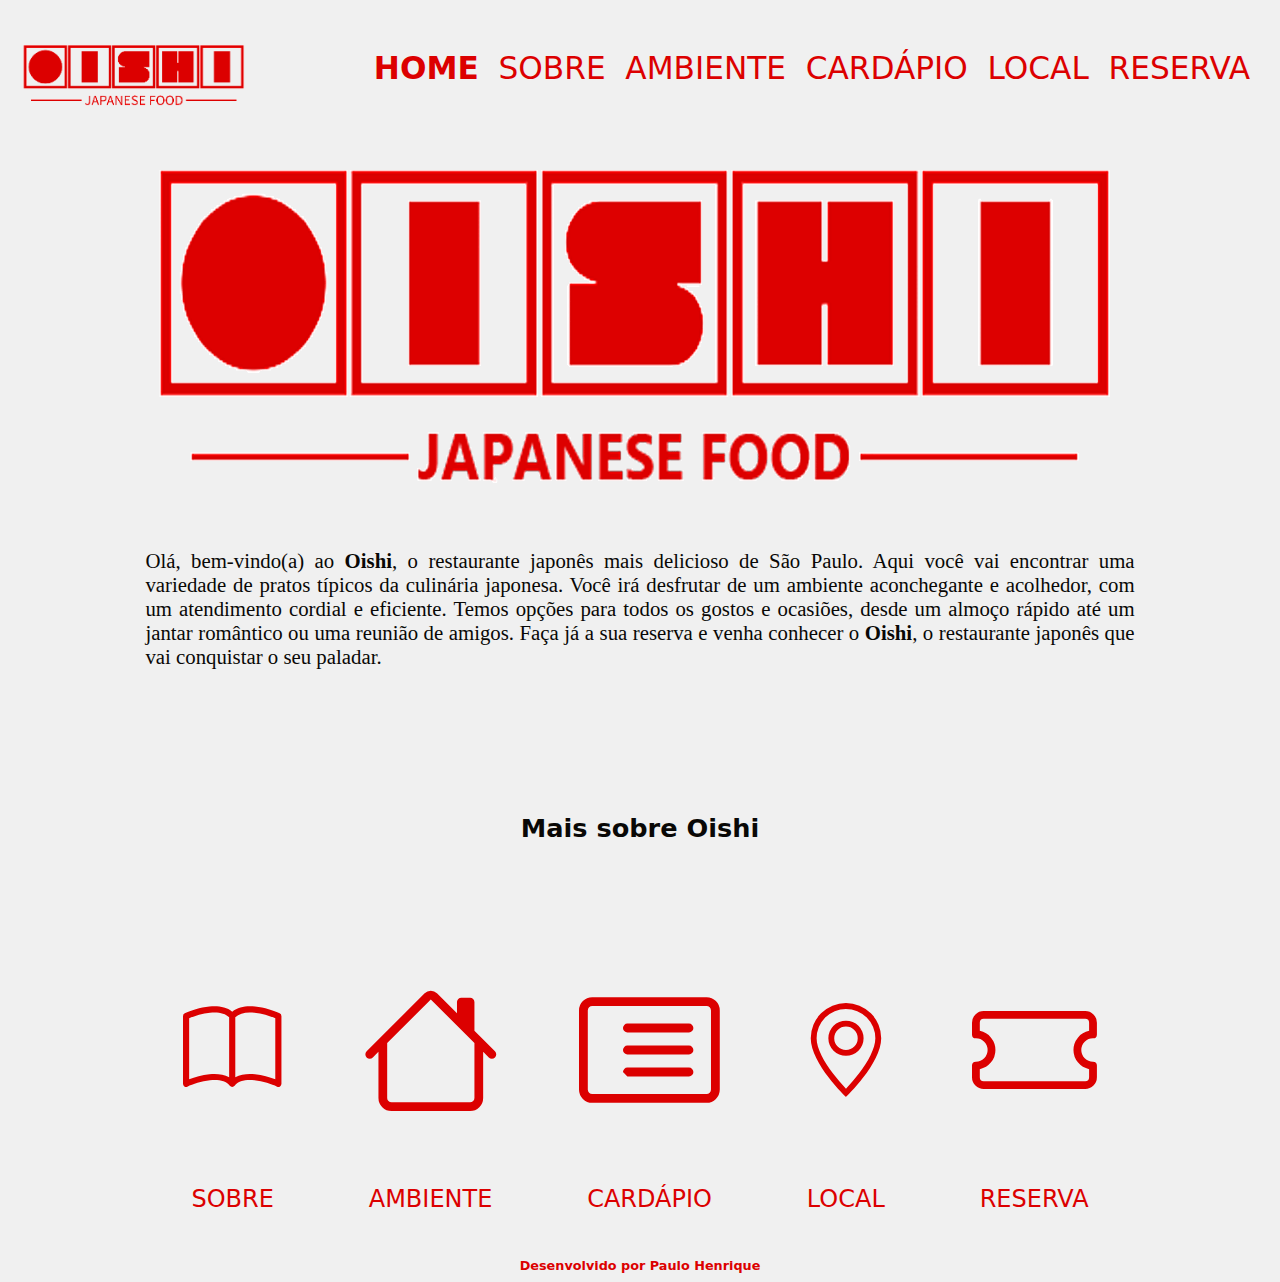
<file: index.html>
<!DOCTYPE html>

    <html lang="pt-br">

        <head>
            <meta charset="UTF-8">
            <meta http-equiv="X-UA-Compatible" content="IE=edge">
            <meta name="viewport" content="width=device-width, initial-scale=1.0">
            <link rel="stylesheet" type="text/css" href="CSS/style.css">
            <link rel="shortcut icon" href="Imagens/logo_oishi_Mi6_icon.ico" type="image/x-icon">
            <title>Oishi - Comida Japonesa</title>
        </head>

            <body>
                
                <header>

                    <img src="Imagens/logo_oishi.png" alt="Logo OISHI" title="OISHI">

                    <!-- Menu -->
                    <nav>
                        <svg id="bt-menu" xmlns="http://www.w3.org/2000/svg" width="16" height="16" fill="#dc0000" class="bi bi-list" viewBox="0 0 16 16">
                            <path fill-rule="evenodd" d="M2.5 12a.5.5 0 0 1 .5-.5h10a.5.5 0 0 1 0 1H3a.5.5 0 0 1-.5-.5zm0-4a.5.5 0 0 1 .5-.5h10a.5.5 0 0 1 0 1H3a.5.5 0 0 1-.5-.5zm0-4a.5.5 0 0 1 .5-.5h10a.5.5 0 0 1 0 1H3a.5.5 0 0 1-.5-.5z"/>
                        </svg>
                        
                        <svg id="bt-fechar" xmlns="http://www.w3.org/2000/svg" width="16" height="16" fill="#dc0000" class="bi bi-x" viewBox="0 0 16 16">
                            <path d="M4.646 4.646a.5.5 0 0 1 .708 0L8 7.293l2.646-2.647a.5.5 0 0 1 .708.708L8.707 8l2.647 2.646a.5.5 0 0 1-.708.708L8 8.707l-2.646 2.647a.5.5 0 0 1-.708-.708L7.293 8 4.646 5.354a.5.5 0 0 1 0-.708z"/>
                        </svg>
                        
                        <ul class="menu-principal">
                            <li><a href="index.html"><b>HOME</b></a></li>
                            <li><a href="sobre.html">SOBRE</a></li>
                            <li><a href="ambiente.html">AMBIENTE</a></li>
                            <li><a href="cardapio.html">CARDÁPIO</a></li>
                            <li><a href="local.html">LOCAL</a></li>
                            <li><a href="reserva.html">RESERVA</a></li>
                        </ul>
                    </nav>
                </header>

                <div id="container">
                    <main>

                        <!-- Início -->
                        <section id="home-oishi">
                            <img class="imagem-home" src="Imagens/imagem_home.png" title="OISHI" alt="">
                                
                            <p>Olá, bem-vindo(a) ao <b>Oishi</b>, o restaurante japonês mais delicioso de São Paulo. Aqui você vai encontrar uma variedade de pratos típicos da culinária japonesa. Você irá desfrutar de um ambiente aconchegante e acolhedor, com um atendimento cordial e eficiente. Temos opções   para  todos os gostos e ocasiões, desde um almoço rápido até um jantar romântico ou uma reunião de amigos. Faça já a  sua reserva   e venha conhecer o <b>Oishi</b>, o restaurante japonês que vai conquistar o seu paladar.</p>
                                
                            <h2 class="conhecer">Mais sobre Oishi</h2>
                        </section>

                        <!-- Painel de Navegação -->
                        <article class="painel-de-informacoes">
                        
                            <a href="sobre.html">
                                <div>
                                    <svg xmlns="http://www.w3.org/2000/svg" width="16" height="16" fill="#dc0000" class="bi bi-book" viewBox="0 0 16 16">
                                        <path d="M1 2.828c.885-.37 2.154-.769 3.388-.893 1.33-.134 2.458.063 3.112.752v9.746c-.935-.53-2.12-.603-3.213-.493-1.18.12-2.37.461-3.287.811V2.828zm7.5-.141c.654-.689 1.782-.886 3.112-.752 1.234.124 2.503.523 3.388.893v9.923c-.918-.35-2.107-.692-3.287-.81-1.094-.111-2.278-.039-3.213.492V2.687zM8 1.783C7.015.936 5.587.81 4.287.94c-1.514.153-3.042.672-3.994 1.105A.5.5 0 0 0 0 2.5v11a.5.5 0 0 0 .707.455c.882-.4 2.303-.881 3.68-1.02 1.409-.142 2.59.087 3.223.877a.5.5 0 0 0 .78 0c.633-.79 1.814-1.019 3.222-.877 1.378.139 2.8.62 3.681 1.02A.5.5 0 0 0 16 13.5v-11a.5.5 0 0 0-.293-.455c-.952-.433-2.48-.952-3.994-1.105C10.413.809 8.985.936 8 1.783z" />
                                    </svg>
                                    <p>SOBRE</p>
                                </div>
                            </a>

                            <a href="ambiente.html">
                                <div>
                                    <svg xmlns="http://www.w3.org/2000/svg" width="16" height="16" fill="#dc0000" class="bi bi-house" viewBox="0 0 16 16">
                                        <path d="M8.707 1.5a1 1 0 0 0-1.414 0L.646 8.146a.5.5 0 0 0 .708.708L2 8.207V13.5A1.5 1.5 0 0 0 3.5 15h9a1.5 1.5 0 0 0 1.5-1.5V8.207l.646.647a.5.5 0 0 0 .708-.708L13 5.793V2.5a.5.5 0 0    0-.5-.5h-1a.5.5 0 0 0-.5.5v1.293L8.707 1.5ZM13 7.207V13.5a.5.5 0 0 1-.5.5h-9a.5.5 0 0 1-.5-.5V7.207l5-5 5 5Z"/>
                                    </svg>
                                    <p>AMBIENTE</p>
                                </div>
                            </a>

                            <a href="cardapio.html">
                                <div>
                                    <svg xmlns="http://www.w3.org/2000/svg" width="16" height="16" fill="#dc0000" class="bi bi-card-list" viewBox="0 0 16 16">
                                        <path d="M14.5 3a.5.5 0 0 1 .5.5v9a.5.5 0 0 1-.5.5h-13a.5.5 0 0 1-.5-.5v-9a.5.5 0 0 1 .5-.5h13zm-13-1A1.5 1.5 0 0 0 0 3.5v9A1.5 1.5 0 0 0 1.5 14h13a1.5 1.5 0 0 0 1.5-1.5v-9A1.5 1.5 0 0    0 14.5 2h-13z"/>
                                        <path d="M5 8a.5.5 0 0 1 .5-.5h7a.5.5 0 0 1 0 1h-7A.5.5 0 0 1 5 8zm0-2.5a.5.5 0 0 1 .5-.5h7a.5.5 0 0 1 0 1h-7a.5.5 0 0 1-.5-.5zm0 5a.5.5 0 0 1 .5-.5h7a.5.5 0 0 1 0 1h-7a.5.5 0 0 1-.5-.    5zm-1-5a.5.5 0 1 1-1 0 .5.5 0 0 1 1 0zM4 8a.5.5 0 1 1-1 0 .5.5 0 0 1 1 0zm0 2.5a.5.5 0 1 1-1 0 .5.5 0 0 1 1 0z"/>
                                    </svg>
                                    <p>CARDÁPIO</p>
                                </div>
                            </a>

                            <a href="local.html">
                                <div>
                                    <svg xmlns="http://www.w3.org/2000/svg" width="16" height="16" fill="#dc0000" class="bi bi-geo-alt" viewBox="0 0 16 16">
                                        <path d="M12.166 8.94c-.524 1.062-1.234 2.12-1.96 3.07A31.493 31.493 0 0 1 8 14.58a31.481 31.481 0 0 1-2.206-2.57c-.726-.95-1.436-2.008-1.96-3.07C3.304 7.867 3 6.862 3 6a5 5 0 0 1 10  0c0 .862-.305 1.867-.834 2.94zM8 16s6-5.686 6-10A6 6 0 0 0 2 6c0 4.314 6 10 6 10z"/>
                                        <path d="M8 8a2 2 0 1 1 0-4 2 2 0 0 1 0 4zm0 1a3 3 0 1 0 0-6 3 3 0 0 0 0 6z"/>
                                    </svg>
                                    <p>LOCAL</p>
                                </div>
                            </a>

                            <a href="reserva.html">
                                <div>
                                    <svg xmlns="http://www.w3.org/2000/svg" width="16" height="16" fill="#dc0000" class="bi bi-ticket" viewBox="0 0 16 16">
                                        <path d="M0 4.5A1.5 1.5 0 0 1 1.5 3h13A1.5 1.5 0 0 1 16 4.5V6a.5.5 0 0 1-.5.5 1.5 1.5 0 0 0 0 3 .5.5 0 0 1 .5.5v1.5a1.5 1.5 0 0 1-1.5 1.5h-13A1.5 1.5 0 0 1 0 11.5V10a.5.5 0 0 1 .5-.5 1.5 1.5 0 1 0 0-3A.5.5 0 0 1 0 6V4.5ZM1.5 4a.5.5 0 0 0-.5.5v1.05a2.5 2.5 0 0 1 0 4.9v1.05a.5.5 0 0 0 .5.5h13a.5.5 0 0 0 .5-.5v-1.05a2.5 2.5 0 0 1 0-4.9V4.5a.5.5 0 0 0-.5-.5h-13Z"/>
                                    </svg>
                                    <p>RESERVA</p>
                                </div>
                            </a>
                        
                        </article>

                    </main>

                    <footer>
                        <!-- Rodapé -->
                        <h2>Desenvolvido por <a href="https://github.com/DevoluaP" target="_blank">Paulo Henrique</a></h2>
                    </footer>
                </div>

                <script src="JS/jquery-3.6.4.min.js"></script>
                <script src="JS/script.js"></script>
            </body>

    </html>
</file>
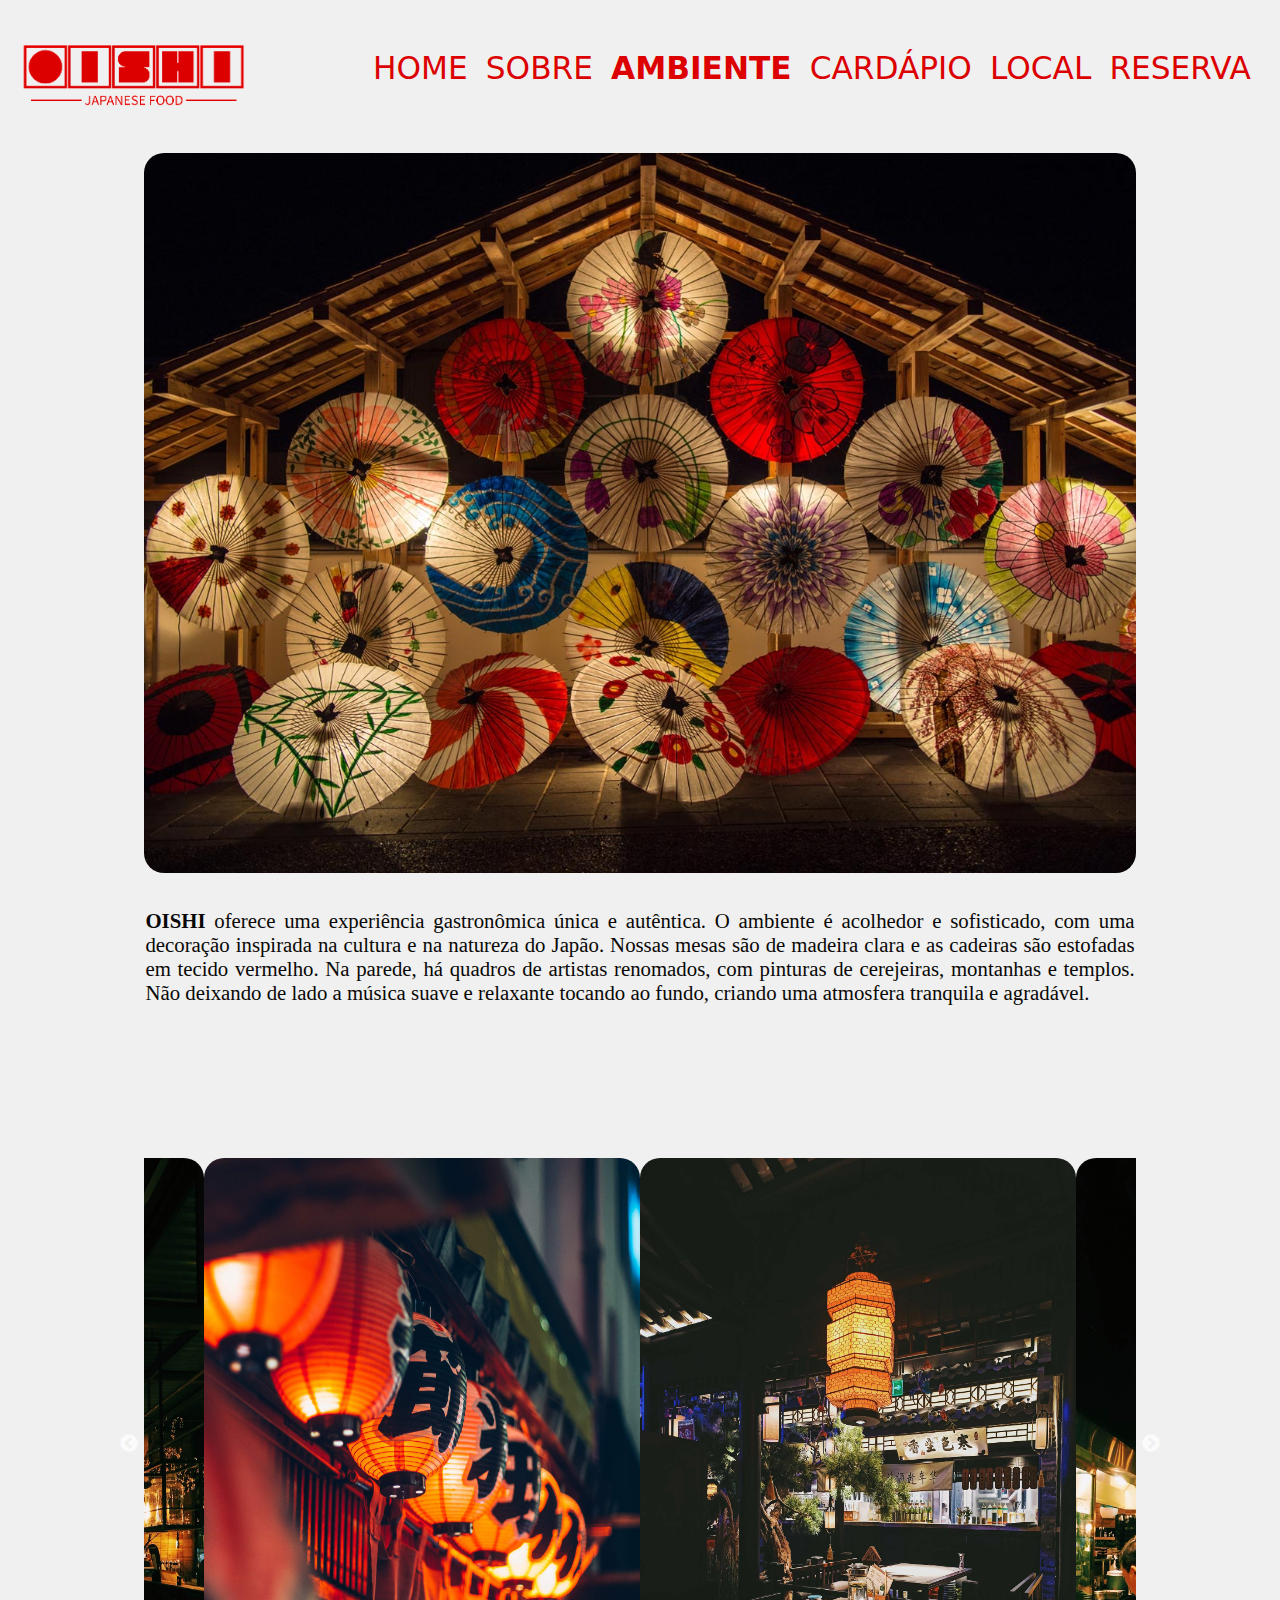
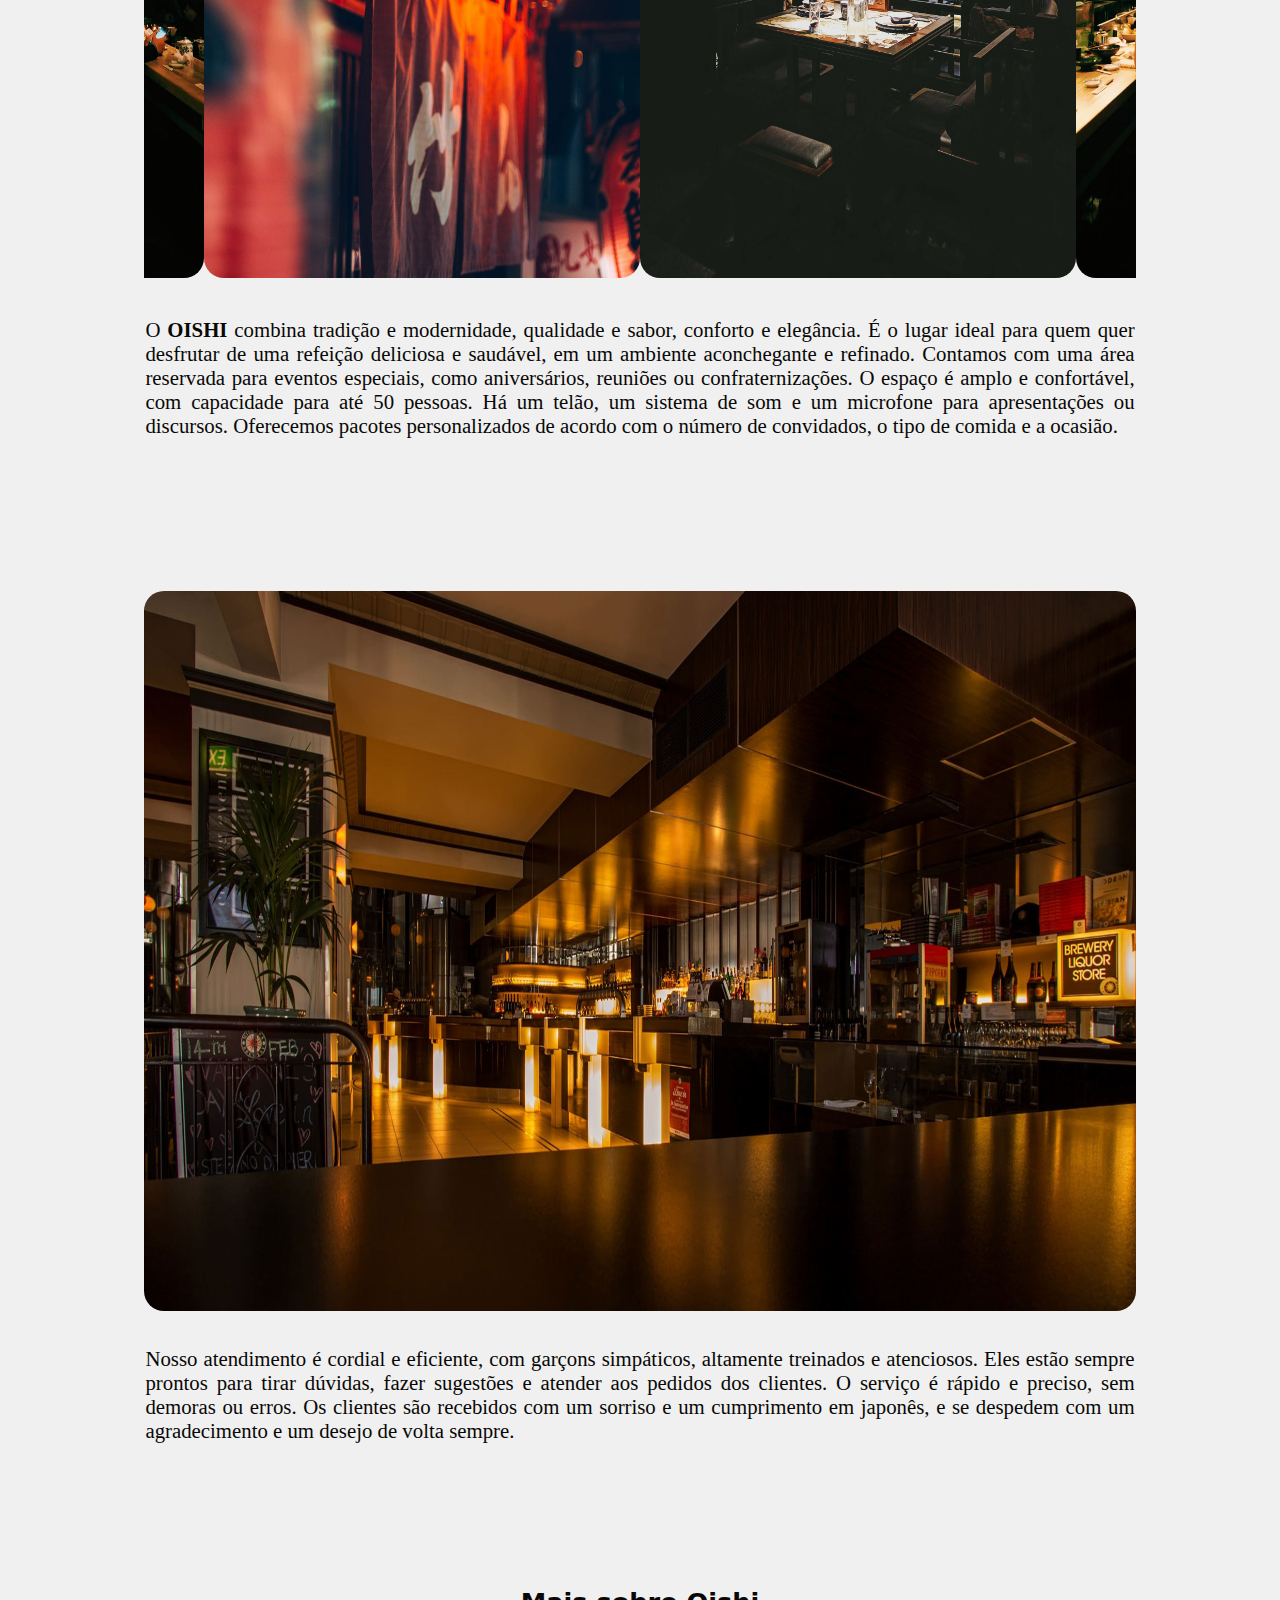
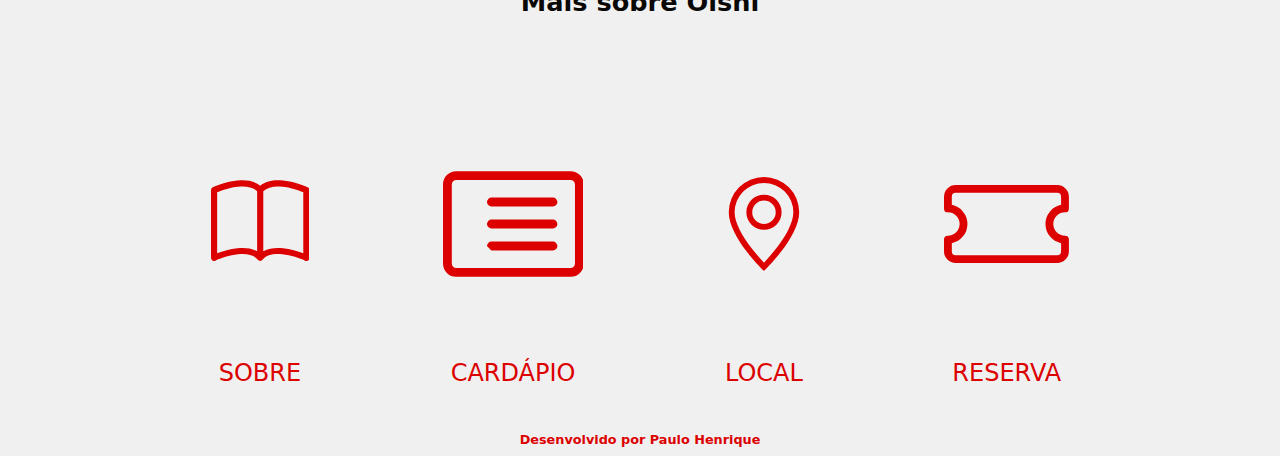
<file: ambiente.html>
<!DOCTYPE html>

    <html lang="pt-br">

        <head>
            <meta charset="UTF-8">
            <meta http-equiv="X-UA-Compatible" content="IE=edge">
            <meta name="viewport" content="width=device-width, initial-scale=1.0">
            <link rel="stylesheet" href="slick-1.8.1/slick/slick.css">
            <link rel="stylesheet" href="slick-1.8.1/slick/slick-theme.css">
            <link rel="stylesheet" type="text/css" href="CSS/style.css">
            <link rel="shortcut icon" href="Imagens/logo_oishi_Mi6_icon.ico" type="image/x-icon">
            <title>Oishi - Comida Japonesa</title>
        </head>

            <body>
                
                <header>

                    <img src="Imagens/logo_oishi.png" alt="Logo OISHI" title="OISHI">

                    <!-- Menu -->
                    <nav>
                        <svg id="bt-menu" xmlns="http://www.w3.org/2000/svg" width="16" height="16" fill="#dc0000" class="bi bi-list" viewBox="0 0 16 16">
                            <path fill-rule="evenodd" d="M2.5 12a.5.5 0 0 1 .5-.5h10a.5.5 0 0 1 0 1H3a.5.5 0 0 1-.5-.5zm0-4a.5.5 0 0 1 .5-.5h10a.5.5 0 0 1 0 1H3a.5.5 0 0 1-.5-.5zm0-4a.5.5 0 0 1 .5-.5h10a.5.5 0 0 1 0 1H3a.5.5 0 0 1-.5-.5z"/>
                        </svg>
                        
                        <svg id="bt-fechar" xmlns="http://www.w3.org/2000/svg" width="16" height="16" fill="#dc0000" class="bi bi-x" viewBox="0 0 16 16">
                            <path d="M4.646 4.646a.5.5 0 0 1 .708 0L8 7.293l2.646-2.647a.5.5 0 0 1 .708.708L8.707 8l2.647 2.646a.5.5 0 0 1-.708.708L8 8.707l-2.646 2.647a.5.5 0 0 1-.708-.708L7.293 8 4.646 5.354a.5.5 0 0 1 0-.708z"/>
                        </svg>
                        
                        <ul class="menu-principal">
                            <li><a href="index.html">HOME</a></li>
                            <li><a href="sobre.html">SOBRE</a></li>
                            <li><a href="ambiente.html"><b>AMBIENTE</b></a></li>
                            <li><a href="cardapio.html">CARDÁPIO</a></li>
                            <li><a href="local.html">LOCAL</a></li>
                            <li><a href="reserva.html">RESERVA</a></li>
                        </ul>
                    </nav>
                </header>

                <div id="container">
                    <main>

                        <!-- Início -->
                        <section id="home-oishi">
                            <img src="Imagens/ambiente.jpg" alt="">
                            
                            <p><b>OISHI</b> oferece uma experiência gastronômica única e autêntica. O ambiente é acolhedor e sofisticado, com uma decoração inspirada na cultura e na natureza do Japão. Nossas mesas são de madeira clara e as cadeiras são estofadas em tecido vermelho. Na parede, há quadros de artistas renomados, com pinturas de cerejeiras, montanhas e templos. Não deixando de lado a música suave e relaxante tocando ao fundo, criando uma atmosfera tranquila e agradável.</p>

                            <div class="area-slide">
                                <div class="imagens-do-ambiente">
                                    <img src="Imagens/ambiente5.jpg" alt="">
                                    <img src="Imagens/ambiente2.jpg" alt="">
                                    <img src="Imagens/ambiente4.jpg" alt="">
                                </div>
                            </div>

                            <p>O <b>OISHI</b> combina tradição e modernidade, qualidade e sabor, conforto e elegância. É o lugar ideal para quem quer desfrutar de uma refeição deliciosa e saudável, em um ambiente aconchegante e refinado. Contamos com uma área reservada para eventos especiais, como aniversários, reuniões ou confraternizações. O espaço é amplo e confortável, com capacidade para até 50 pessoas. Há um telão, um sistema de som e um microfone para apresentações ou discursos. Oferecemos pacotes personalizados de acordo com o número de convidados, o tipo de comida e a ocasião.</p>

                            <img src="Imagens/ambiente3.jpg" alt="">

                            <p>Nosso atendimento é cordial e eficiente, com garçons simpáticos, altamente treinados e atenciosos. Eles estão sempre prontos para tirar dúvidas, fazer sugestões e atender aos pedidos dos clientes. O serviço é rápido e preciso, sem demoras ou erros. Os clientes são recebidos com um sorriso e um cumprimento em japonês, e se despedem com um agradecimento e um desejo de volta sempre.</p>
                            
                            <h2 class="conhecer">Mais sobre Oishi</h2>
                        </section>

                        <!-- Painel de Navegação -->
                        <article class="painel-de-informacoes">
                    
                            <a href="sobre.html">
                                <div>
                                    <svg xmlns="http://www.w3.org/2000/svg" width="16" height="16" fill="#dc0000" class="bi bi-book" viewBox="0 0 16 16">
                                        <path d="M1 2.828c.885-.37 2.154-.769 3.388-.893 1.33-.134 2.458.063 3.112.752v9.746c-.935-.53-2.12-.603-3.213-.493-1.18.12-2.37.461-3.287.811V2.828zm7.5-.141c.654-.689 1.782-.886 3.112-.752 1.234.124 2.503.523 3.388.893v9.923c-.918-.35-2.107-.692-3.287-.81-1.094-.111-2.278-.039-3.213.492V2.687zM8 1.783C7.015.936 5.587.81 4.287.94c-1.514.153-3.042.672-3.994 1.105A.5.5 0 0 0 0 2.5v11a.5.5 0 0 0 .707.455c.882-.4 2.303-.881 3.68-1.02 1.409-.142 2.59.087 3.223.877a.5.5 0 0 0 .78 0c.633-.79 1.814-1.019 3.222-.877 1.378.139 2.8.62 3.681 1.02A.5.5 0 0 0 16 13.5v-11a.5.5 0 0 0-.293-.455c-.952-.433-2.48-.952-3.994-1.105C10.413.809 8.985.936 8 1.783z"/>
                                    </svg>
                                    <p>SOBRE</p>
                                </div>
                            </a>

                            <a href="cardapio.html">
                                <div>
                                    <svg xmlns="http://www.w3.org/2000/svg" width="16" height="16" fill="#dc0000" class="bi bi-card-list" viewBox="0 0 16 16">
                                        <path d="M14.5 3a.5.5 0 0 1 .5.5v9a.5.5 0 0 1-.5.5h-13a.5.5 0 0 1-.5-.5v-9a.5.5 0 0 1 .5-.5h13zm-13-1A1.5 1.5 0 0 0 0 3.5v9A1.5 1.5 0 0 0 1.5 14h13a1.5 1.5 0 0 0 1.5-1.5v-9A1.5 1.5 0 0    0 14.5 2h-13z"/>
                                        <path d="M5 8a.5.5 0 0 1 .5-.5h7a.5.5 0 0 1 0 1h-7A.5.5 0 0 1 5 8zm0-2.5a.5.5 0 0 1 .5-.5h7a.5.5 0 0 1 0 1h-7a.5.5 0 0 1-.5-.5zm0 5a.5.5 0 0 1 .5-.5h7a.5.5 0 0 1 0 1h-7a.5.5 0 0 1-.5-.    5zm-1-5a.5.5 0 1 1-1 0 .5.5 0 0 1 1 0zM4 8a.5.5 0 1 1-1 0 .5.5 0 0 1 1 0zm0 2.5a.5.5 0 1 1-1 0 .5.5 0 0 1 1 0z"/>
                                    </svg>
                                    <p>CARDÁPIO</p>
                                </div>
                            </a>

                            <a href="local.html">
                                <div>
                                    <svg xmlns="http://www.w3.org/2000/svg" width="16" height="16" fill="#dc0000" class="bi bi-geo-alt" viewBox="0 0 16 16">
                                        <path d="M12.166 8.94c-.524 1.062-1.234 2.12-1.96 3.07A31.493 31.493 0 0 1 8 14.58a31.481 31.481 0 0 1-2.206-2.57c-.726-.95-1.436-2.008-1.96-3.07C3.304 7.867 3 6.862 3 6a5 5 0 0 1 10  0c0 .862-.305 1.867-.834 2.94zM8 16s6-5.686 6-10A6 6 0 0 0 2 6c0 4.314 6 10 6 10z"/>
                                        <path d="M8 8a2 2 0 1 1 0-4 2 2 0 0 1 0 4zm0 1a3 3 0 1 0 0-6 3 3 0 0 0 0 6z"/>
                                    </svg>
                                    <p>LOCAL</p>
                                </div>
                            </a>

                            <a href="reserva.html">
                                <div>
                                    <svg xmlns="http://www.w3.org/2000/svg" width="16" height="16" fill="#dc0000" class="bi bi-ticket" viewBox="0 0 16 16">
                                        <path d="M0 4.5A1.5 1.5 0 0 1 1.5 3h13A1.5 1.5 0 0 1 16 4.5V6a.5.5 0 0 1-.5.5 1.5 1.5 0 0 0 0 3 .5.5 0 0 1 .5.5v1.5a1.5 1.5 0 0 1-1.5 1.5h-13A1.5 1.5 0 0 1 0 11.5V10a.5.5 0 0 1 .5-.5 1.5 1.5 0 1 0 0-3A.5.5 0 0 1 0 6V4.5ZM1.5 4a.5.5 0 0 0-.5.5v1.05a2.5 2.5 0 0 1 0 4.9v1.05a.5.5 0 0 0 .5.5h13a.5.5 0 0 0 .5-.5v-1.05a2.5 2.5 0 0 1 0-4.9V4.5a.5.5 0 0 0-.5-.5h-13Z"/>
                                    </svg>
                                    <p>RESERVA</p>
                                </div>
                            </a>
                    
                        </article>
                        
                    </main>

                    <footer>
                        <!-- Rodapé -->
                        <h2>Desenvolvido por <a href="https://github.com/DevoluaP" target="_blank">Paulo Henrique</a></h2>
                    </footer>
                </div>

                <script src="JS/jquery-3.6.4.min.js"></script>
                <script src="slick-1.8.1/slick/slick.js"></script>
                <script src="JS/script.js"></script>
            </body>

    </html>
</file>
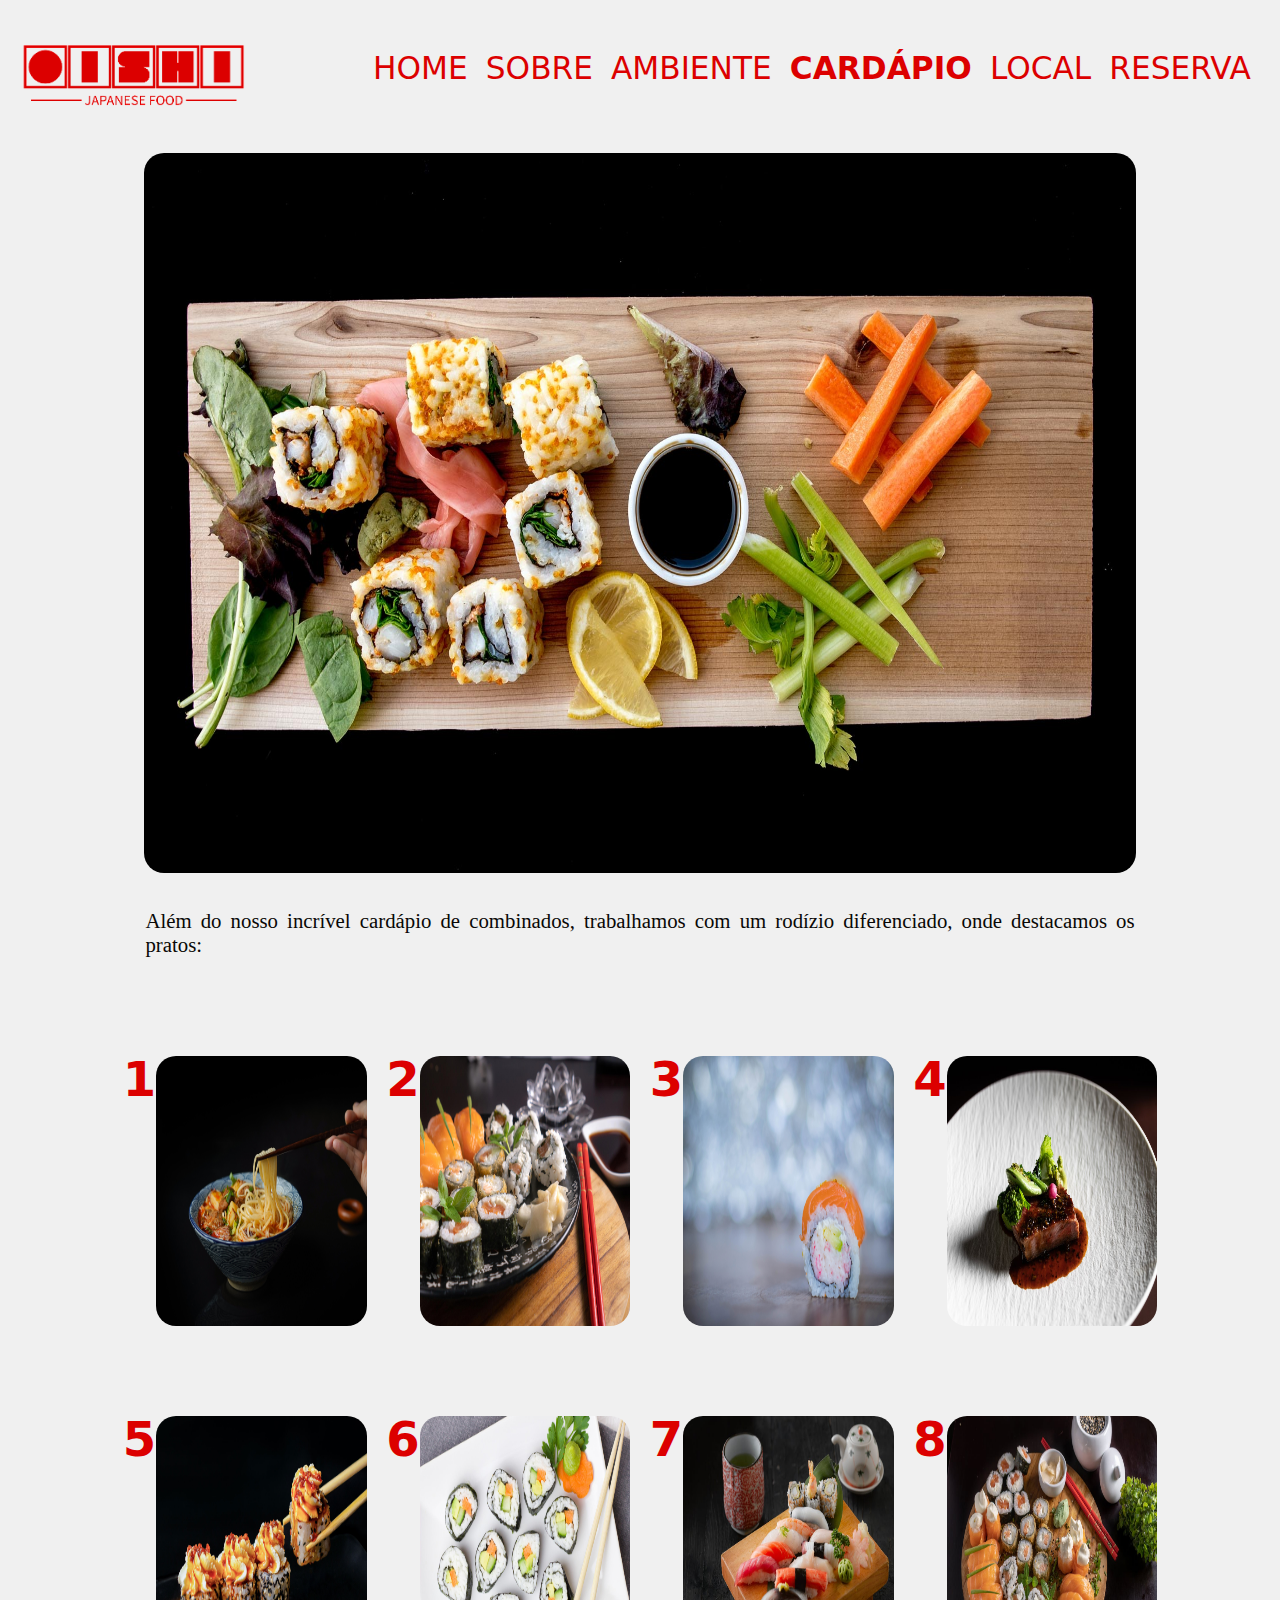
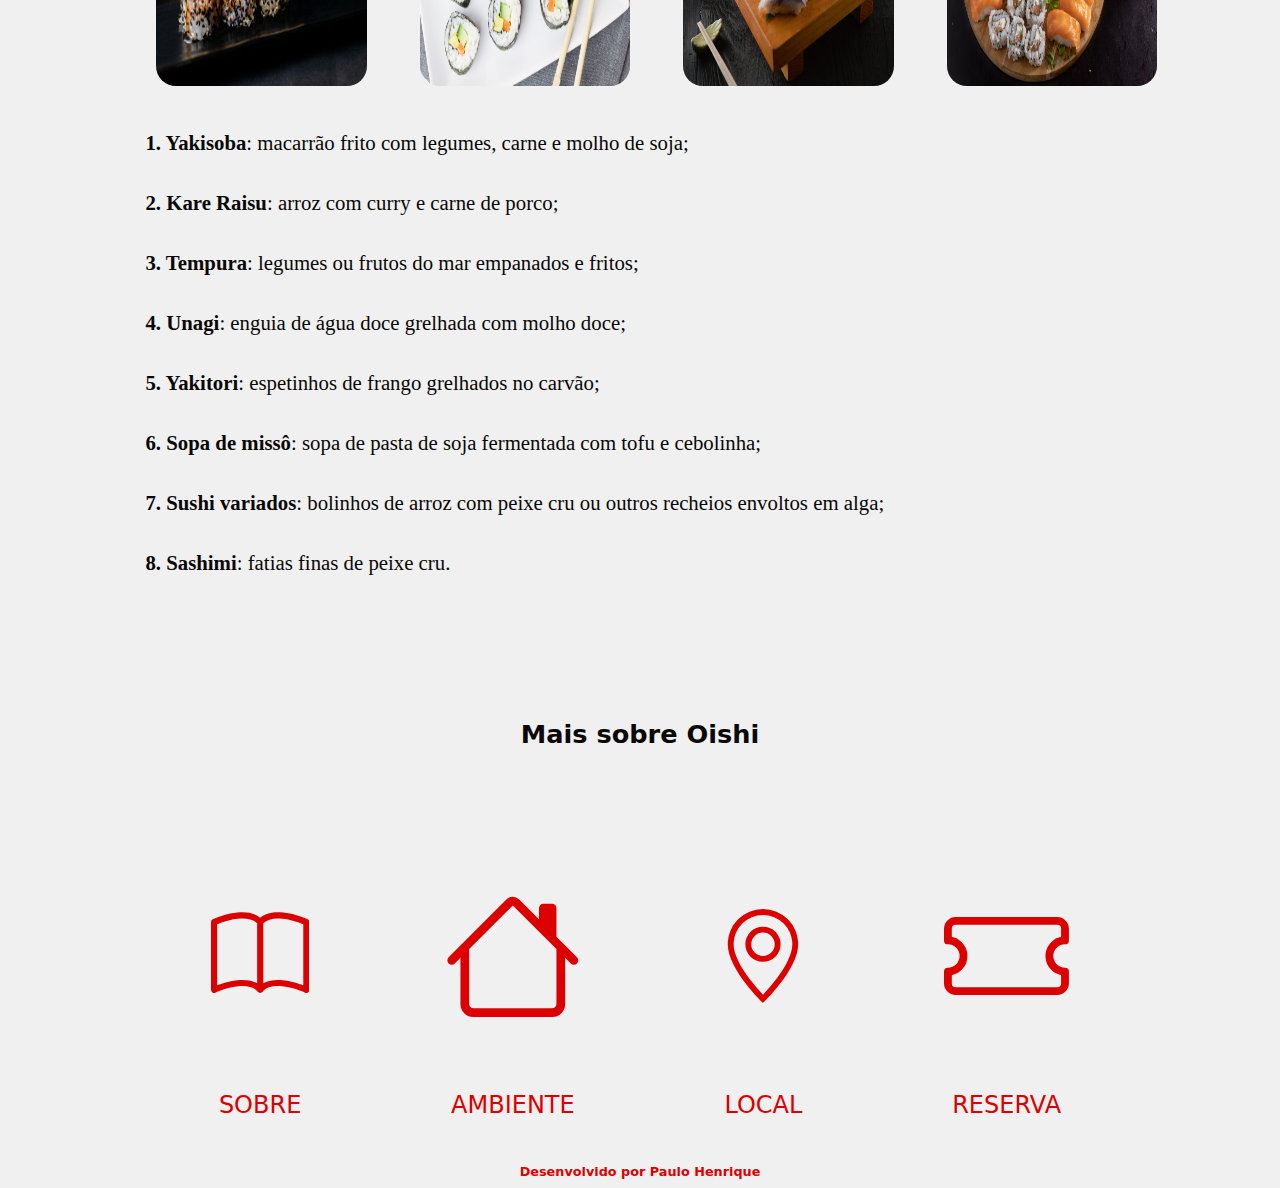
<file: cardapio.html>
<!DOCTYPE html>

    <html lang="pt-br">

        <head>
            <meta charset="UTF-8">
            <meta http-equiv="X-UA-Compatible" content="IE=edge">
            <meta name="viewport" content="width=device-width, initial-scale=1.0">
            <link rel="stylesheet" type="text/css" href="CSS/style.css">
            <link rel="shortcut icon" href="Imagens/logo_oishi_Mi6_icon.ico" type="image/x-icon">
            <title>Oishi - Comida Japonesa</title>
        </head>

            <body>
                
                <header>

                    <img src="Imagens/logo_oishi.png" alt="Logo OISHI" title="OISHI">

                    <!-- Menu -->
                    <nav>
                        <svg id="bt-menu" xmlns="http://www.w3.org/2000/svg" width="16" height="16" fill="#dc0000" class="bi bi-list" viewBox="0 0 16 16">
                            <path fill-rule="evenodd" d="M2.5 12a.5.5 0 0 1 .5-.5h10a.5.5 0 0 1 0 1H3a.5.5 0 0 1-.5-.5zm0-4a.5.5 0 0 1 .5-.5h10a.5.5 0 0 1 0 1H3a.5.5 0 0 1-.5-.5zm0-4a.5.5 0 0 1 .5-.5h10a.5.5 0 0 1 0 1H3a.5.5 0 0 1-.5-.5z"/>
                        </svg>
                        
                        <svg id="bt-fechar" xmlns="http://www.w3.org/2000/svg" width="16" height="16" fill="#dc0000" class="bi bi-x" viewBox="0 0 16 16">
                            <path d="M4.646 4.646a.5.5 0 0 1 .708 0L8 7.293l2.646-2.647a.5.5 0 0 1 .708.708L8.707 8l2.647 2.646a.5.5 0 0 1-.708.708L8 8.707l-2.646 2.647a.5.5 0 0 1-.708-.708L7.293 8 4.646 5.354a.5.5 0 0 1 0-.708z"/>
                        </svg>
                        
                        <ul class="menu-principal">
                            <li><a href="index.html">HOME</a></li>
                            <li><a href="sobre.html">SOBRE</a></li>
                            <li><a href="ambiente.html">AMBIENTE</a></li>
                            <li><a href="cardapio.html"><b>CARDÁPIO</b></a></li>
                            <li><a href="local.html">LOCAL</a></li>
                            <li><a href="reserva.html">RESERVA</a></li>
                        </ul>
                    </nav>
                </header>

                <div id="container">
                    <main>

                        <!-- Início -->
                        <section id="home-oishi">
                            <img src="Imagens/pratos5.jpg" alt="">
                            
                            <p>Além do nosso incrível cardápio de combinados, trabalhamos com um rodízio diferenciado, onde destacamos os pratos:</p>
                            
                            <!-- Cardápio -->       
                            <div class="galery-container">
                                <div class="galery-filho">
                                    <div class="galery-neto">
                                        
                                        <p class="pratos-cardapio-mbl"><b>1. Yakisoba</b>: macarrão frito com legumes, carne e molho de soja;</p>
                                        <a href="Imagens/1_Yakisoba.jpg" target="_blank" class="galery-image">
                                            <span>1</span>
                                            <img src="Imagens/1_Yakisoba.jpg" alt="Foto de Yakisoba" title="Clique para ver a imagem completa">
                                        </a>
                                        
                                        <p class="pratos-cardapio-mbl"><b>2. Kare Raisu</b>: arroz com curry e carne de porco;</p>
                                        <a href="Imagens//2_Kare_Raisu.jpg" target="_blank" class="galery-image">
                                            <span>2</span>
                                            <img src="Imagens/2_Kare_Raisu.jpg" alt="Foto de Kare Raisu" title="Clique para ver a imagem completa">
                                        </a>
                                        
                                        <p class="pratos-cardapio-mbl"><b>3. Tempura</b>: legumes ou frutos do mar empanados e fritos;</p>
                                        <a href="Imagens/3_Tempura.jpg" target="_blank" class="galery-image">
                                            <span>3</span>
                                            <img src="Imagens/3_Tempura.jpg" alt="Foto de Tempura" title="Clique para ver a imagem completa">
                                        </a>
                                        
                                        <p class="pratos-cardapio-mbl"><b>4. Unagi</b>: enguia de água doce grelhada com molho doce;</p>
                                        <a href="Imagens/4_Unagi.jpg" target="_blank" class="galery-image">
                                            <span>4</span>
                                            <img src="Imagens/4_Unagi.jpg" alt="Foto de Unagi" title="Clique para ver a imagem completa">
                                        </a>
                                        
                                        <p class="pratos-cardapio-mbl"><b>5. Yakitori</b>: espetinhos de frango grelhados no carvão;</p>
                                        <a href="Imagens/5_Yakitori.jpg" target="_blank" class="galery-image">
                                            <span>5</span>
                                            <img src="Imagens/5_Yakitori.jpg" alt="Foto de Yakitori" title="Clique para ver a imagem completa">
                                        </a>
                                        
                                        <p class="pratos-cardapio-mbl"><b>6. Sopa de missô</b>: sopa de pasta de soja fermentada com tofu e cebolinha;</p>
                                        <a href="Imagens/6_Sopa_de_Misso.jpg" target="_blank" class="galery-image">
                                            <span>6</span>
                                            <img src="Imagens/6_Sopa_de_Misso.jpg" alt="Foto de Sopa de missô" title="Clique para ver a imagem completa">
                                        </a>
                                        
                                        <p class="pratos-cardapio-mbl"><b>7. Sushi variados</b>: bolinhos de arroz com peixe cru ou outros recheios envoltos em alga;</p>
                                        <a href="Imagens/7_Sushi_Variados.jpeg" target="_blank" class="galery-image">
                                            <span>7</span>
                                            <img src="Imagens/7_Sushi_Variados.jpeg" alt="Foto de Sushi variados" title="Clique para ver a imagem completa">
                                        </a>
                                        
                                        <p class="pratos-cardapio-mbl"><b>8. Sashimi</b>: fatias finas de peixe cru.</p>
                                        <a href="Imagens/8_Sashimi.jpeg" target="_blank" class="galery-image">
                                            <span>8</span>
                                            <img src="Imagens/8_Sashimi.jpeg" alt="Foto de Sashimi" title="Clique para ver a imagem completa">
                                        </a>

                                    </div>
                                </div>
                            </div>
                                 
                            <div class="pratos-cardapio">
                                <p><b>1. Yakisoba</b>: macarrão frito com legumes, carne e molho de soja;</p>
                                <p><b>2. Kare Raisu</b>: arroz com curry e carne de porco;</p>
                                <p><b>3. Tempura</b>: legumes ou frutos do mar empanados e fritos;</p>
                                <p><b>4. Unagi</b>: enguia de água doce grelhada com molho doce;</p>
                                <p><b>5. Yakitori</b>: espetinhos de frango grelhados no carvão;</p>
                                <p><b>6. Sopa de missô</b>: sopa de pasta de soja fermentada com tofu e cebolinha;</p>
                                <p><b>7. Sushi variados</b>: bolinhos de arroz com peixe cru ou outros recheios envoltos em alga;</p>
                                <p><b>8. Sashimi</b>: fatias finas de peixe cru.</p>
                            </div>
                            
                            <h2 class="conhecer">Mais sobre Oishi</h2>
                        </section>

                        <!-- Painel de Navegação -->
                        <article class="painel-de-informacoes">
                    
                            <a href="sobre.html">
                                <div>
                                    <svg xmlns="http://www.w3.org/2000/svg" width="16" height="16" fill="#dc0000" class="bi bi-book" viewBox="0 0 16 16">
                                        <path d="M1 2.828c.885-.37 2.154-.769 3.388-.893 1.33-.134 2.458.063 3.112.752v9.746c-.935-.53-2.12-.603-3.213-.493-1.18.12-2.37.461-3.287.811V2.828zm7.5-.141c.654-.689 1.782-.886 3.112-.752 1.234.124 2.503.523 3.388.893v9.923c-.918-.35-2.107-.692-3.287-.81-1.094-.111-2.278-.039-3.213.492V2.687zM8 1.783C7.015.936 5.587.81 4.287.94c-1.514.153-3.042.672-3.994 1.105A.5.5 0 0 0 0 2.5v11a.5.5 0 0 0 .707.455c.882-.4 2.303-.881 3.68-1.02 1.409-.142 2.59.087 3.223.877a.5.5 0 0 0 .78 0c.633-.79 1.814-1.019 3.222-.877 1.378.139 2.8.62 3.681 1.02A.5.5 0 0 0 16 13.5v-11a.5.5 0 0 0-.293-.455c-.952-.433-2.48-.952-3.994-1.105C10.413.809 8.985.936 8 1.783z"/>
                                    </svg>
                                    <p>SOBRE</p>
                                </div>
                            </a>

                            <a href="ambiente.html">
                                <div>
                                    <svg xmlns="http://www.w3.org/2000/svg" width="16" height="16" fill="#dc0000" class="bi bi-house" viewBox="0 0 16 16">
                                        <path d="M8.707 1.5a1 1 0 0 0-1.414 0L.646 8.146a.5.5 0 0 0 .708.708L2 8.207V13.5A1.5 1.5 0 0 0 3.5 15h9a1.5 1.5 0 0 0 1.5-1.5V8.207l.646.647a.5.5 0 0 0 .708-.708L13 5.793V2.5a.5.5 0 0    0-.5-.5h-1a.5.5 0 0 0-.5.5v1.293L8.707 1.5ZM13 7.207V13.5a.5.5 0 0 1-.5.5h-9a.5.5 0 0 1-.5-.5V7.207l5-5 5 5Z"/>
                                    </svg>
                                    <p>AMBIENTE</p>
                                </div>
                            </a>

                            <a href="local.html">
                                <div>
                                    <svg xmlns="http://www.w3.org/2000/svg" width="16" height="16" fill="#dc0000" class="bi bi-geo-alt" viewBox="0 0 16 16">
                                        <path d="M12.166 8.94c-.524 1.062-1.234 2.12-1.96 3.07A31.493 31.493 0 0 1 8 14.58a31.481 31.481 0 0 1-2.206-2.57c-.726-.95-1.436-2.008-1.96-3.07C3.304 7.867 3 6.862 3 6a5 5 0 0 1 10  0c0 .862-.305 1.867-.834 2.94zM8 16s6-5.686 6-10A6 6 0 0 0 2 6c0 4.314 6 10 6 10z"/>
                                        <path d="M8 8a2 2 0 1 1 0-4 2 2 0 0 1 0 4zm0 1a3 3 0 1 0 0-6 3 3 0 0 0 0 6z"/>
                                    </svg>
                                    <p>LOCAL</p>
                                </div>
                            </a>

                            <a href="reserva.html">
                                <div>
                                    <svg xmlns="http://www.w3.org/2000/svg" width="16" height="16" fill="#dc0000" class="bi bi-ticket" viewBox="0 0 16 16">
                                        <path d="M0 4.5A1.5 1.5 0 0 1 1.5 3h13A1.5 1.5 0 0 1 16 4.5V6a.5.5 0 0 1-.5.5 1.5 1.5 0 0 0 0 3 .5.5 0 0 1 .5.5v1.5a1.5 1.5 0 0 1-1.5 1.5h-13A1.5 1.5 0 0 1 0 11.5V10a.5.5 0 0 1 .5-.5 1.5 1.5 0 1 0 0-3A.5.5 0 0 1 0 6V4.5ZM1.5 4a.5.5 0 0 0-.5.5v1.05a2.5 2.5 0 0 1 0 4.9v1.05a.5.5 0 0 0 .5.5h13a.5.5 0 0 0 .5-.5v-1.05a2.5 2.5 0 0 1 0-4.9V4.5a.5.5 0 0 0-.5-.5h-13Z"/>
                                    </svg>
                                    <p>RESERVA</p>
                                </div>
                            </a>
                    
                        </article>

                    </main>

                    <footer>
                        <!-- Rodapé -->
                        <h2>Desenvolvido por <a href="https://github.com/DevoluaP" target="_blank">Paulo Henrique</a></h2>
                    </footer>
                </div>

                <script src="JS/jquery-3.6.4.min.js"></script>
                <script src="JS/script.js"></script>
            </body>

    </html>
</file>
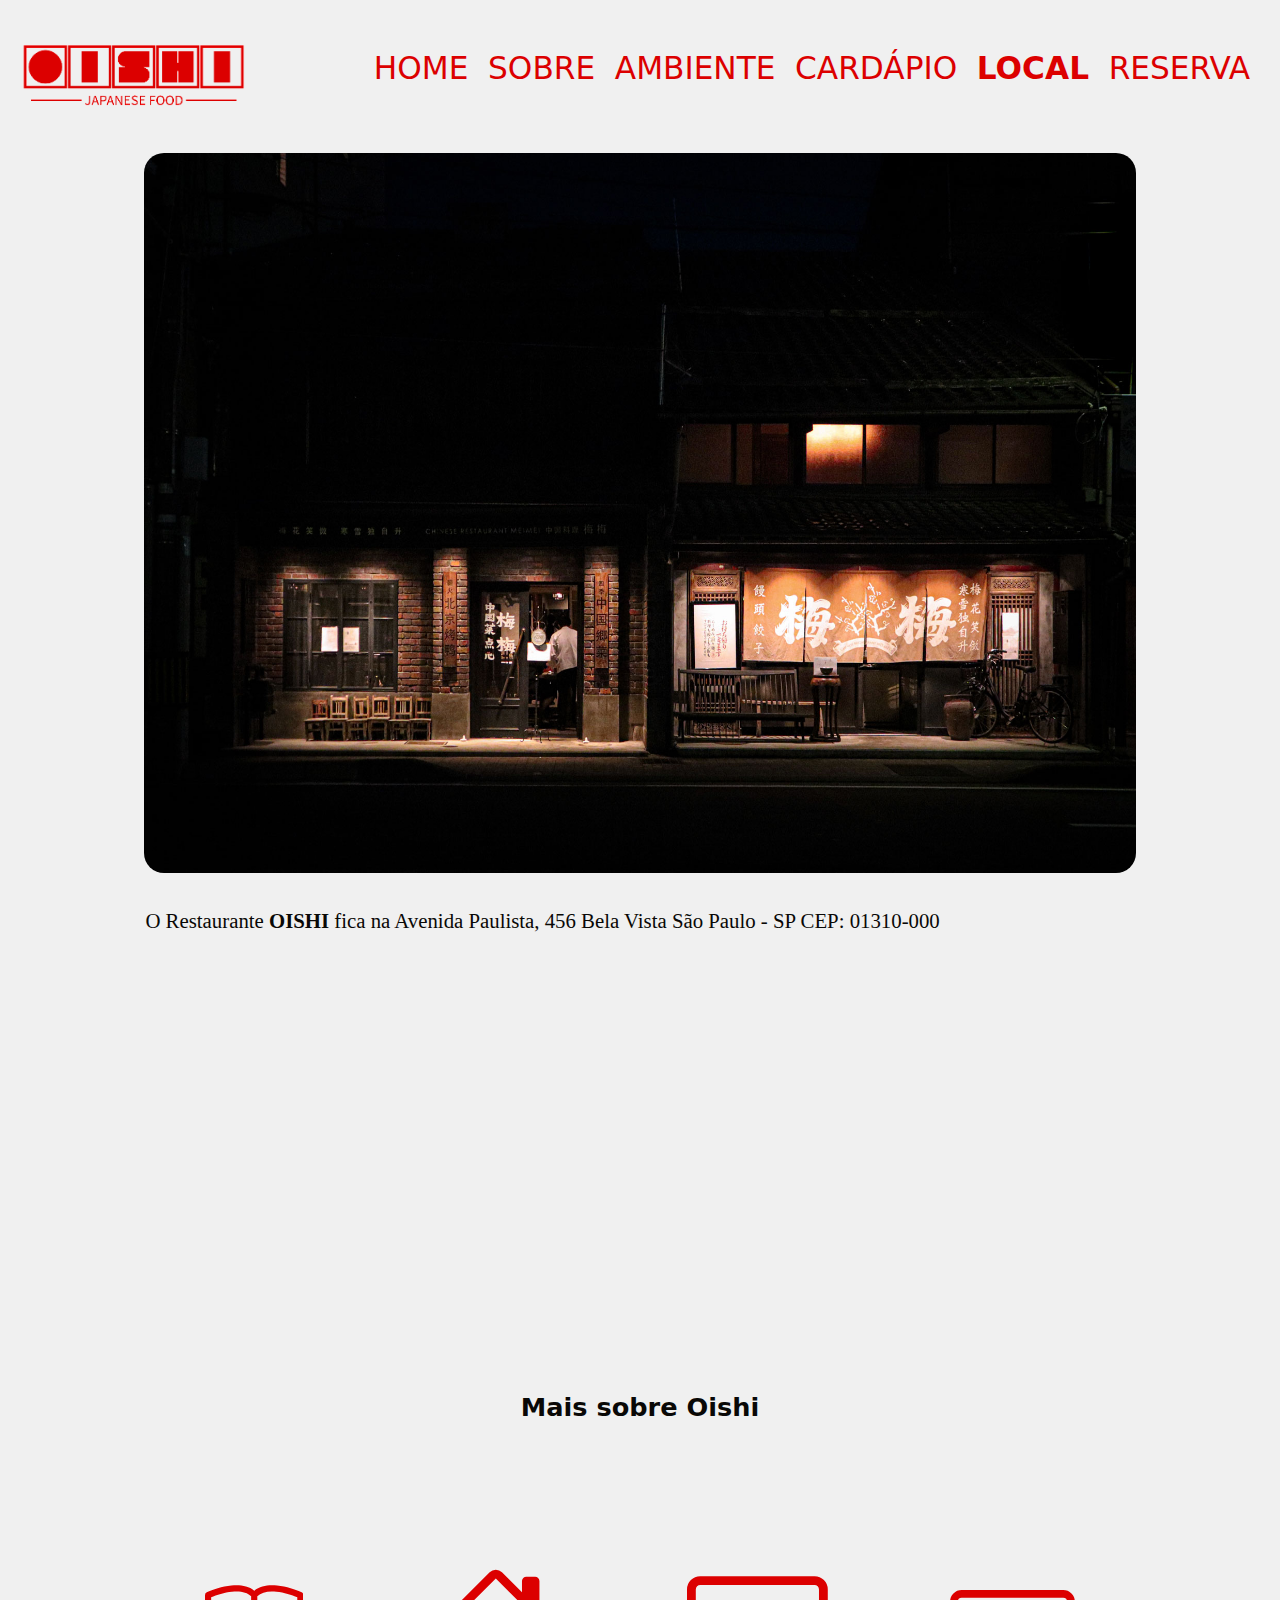
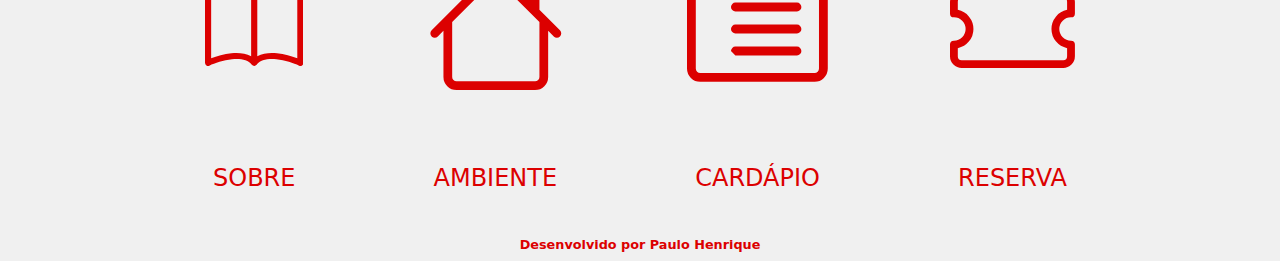
<file: local.html>
<!DOCTYPE html>

    <html lang="pt-br">

        <head>
            <meta charset="UTF-8">
            <meta http-equiv="X-UA-Compatible" content="IE=edge">
            <meta name="viewport" content="width=device-width, initial-scale=1.0">
            <link rel="stylesheet" type="text/css" href="CSS/style.css">
            <link rel="shortcut icon" href="Imagens/logo_oishi_Mi6_icon.ico" type="image/x-icon">
            <title>Oishi - Comida Japonesa</title>
        </head>

            <body>
                
                <header>

                    <img src="Imagens/logo_oishi.png" alt="Logo OISHI" title="OISHI">

                    <!-- Menu -->
                    <nav>
                        <svg id="bt-menu" xmlns="http://www.w3.org/2000/svg" width="16" height="16" fill="#dc0000" class="bi bi-list" viewBox="0 0 16 16">
                            <path fill-rule="evenodd" d="M2.5 12a.5.5 0 0 1 .5-.5h10a.5.5 0 0 1 0 1H3a.5.5 0 0 1-.5-.5zm0-4a.5.5 0 0 1 .5-.5h10a.5.5 0 0 1 0 1H3a.5.5 0 0 1-.5-.5zm0-4a.5.5 0 0 1 .5-.5h10a.5.5 0 0 1 0 1H3a.5.5 0 0 1-.5-.5z"/>
                        </svg>
                        
                        <svg id="bt-fechar" xmlns="http://www.w3.org/2000/svg" width="16" height="16" fill="#dc0000" class="bi bi-x" viewBox="0 0 16 16">
                            <path d="M4.646 4.646a.5.5 0 0 1 .708 0L8 7.293l2.646-2.647a.5.5 0 0 1 .708.708L8.707 8l2.647 2.646a.5.5 0 0 1-.708.708L8 8.707l-2.646 2.647a.5.5 0 0 1-.708-.708L7.293 8 4.646 5.354a.5.5 0 0 1 0-.708z"/>
                        </svg>
                        
                        <ul class="menu-principal">
                            <li><a href="index.html">HOME</a></li>
                            <li><a href="sobre.html">SOBRE</a></li>
                            <li><a href="ambiente.html">AMBIENTE</a></li>
                            <li><a href="cardapio.html">CARDÁPIO</a></li>
                            <li><a href="local.html"><b>LOCAL</b></a></li>
                            <li><a href="reserva.html">RESERVA</a></li>
                        </ul>
                    </nav>
                </header>

                <div id="container">
                    <main>

                        <!-- Início -->
                        <section id="home-oishi">
                            <img src="Imagens/imagem_local.jpg" alt="">
                            
                            <!-- Endereço -->
                            <p>O Restaurante <b>OISHI</b> fica na Avenida Paulista, 456 Bela Vista São Paulo - SP CEP: 01310-000</p>
                            <iframe src="https://www.google.com/maps/embed?pb=!1m18!1m12!1m3!1d3657.0050892780555!2d-46.6479509!3d-23.568260699999996!2m3!1f0!2f0!3f0!3m2!1i1024!2i768!4f13.1!3m3!1m2!1s0x94ce59bec217d899%3A0x3f6b2a8a89778b67!2sAv.%20Paulista%2C%20456%20-%20Bela%20Vista%2C%20S%C3%A3o%20Paulo%20-%20SP%2C%2001310-000!5e0!3m2!1spt-BR!2sbr!4v1683858137040!5m2!1spt-BR!2sbr" width="900" height="500" style="border:0;" allowfullscreen="" loading="lazy" referrerpolicy="no-referrer-when-downgrade"></iframe>
                            
                            <h2 class="conhecer">Mais sobre Oishi</h2>
                        </section>

                        <!-- Painel de Navegação -->
                        <article class="painel-de-informacoes">
                    
                            <a href="sobre.html">
                                <div>
                                    <svg xmlns="http://www.w3.org/2000/svg" width="16" height="16" fill="#dc0000" class="bi bi-book" viewBox="0 0 16 16">
                                        <path d="M1 2.828c.885-.37 2.154-.769 3.388-.893 1.33-.134 2.458.063 3.112.752v9.746c-.935-.53-2.12-.603-3.213-.493-1.18.12-2.37.461-3.287.811V2.828zm7.5-.141c.654-.689 1.782-.886 3.112-.752 1.234.124 2.503.523 3.388.893v9.923c-.918-.35-2.107-.692-3.287-.81-1.094-.111-2.278-.039-3.213.492V2.687zM8 1.783C7.015.936 5.587.81 4.287.94c-1.514.153-3.042.672-3.994 1.105A.5.5 0 0 0 0 2.5v11a.5.5 0 0 0 .707.455c.882-.4 2.303-.881 3.68-1.02 1.409-.142 2.59.087 3.223.877a.5.5 0 0 0 .78 0c.633-.79 1.814-1.019 3.222-.877 1.378.139 2.8.62 3.681 1.02A.5.5 0 0 0 16 13.5v-11a.5.5 0 0 0-.293-.455c-.952-.433-2.48-.952-3.994-1.105C10.413.809 8.985.936 8 1.783z"/>
                                    </svg>
                                    <p>SOBRE</p>
                                </div>
                            </a>

                            <a href="ambiente.html">
                                <div>
                                    <svg xmlns="http://www.w3.org/2000/svg" width="16" height="16" fill="#dc0000" class="bi bi-house" viewBox="0 0 16 16">
                                        <path d="M8.707 1.5a1 1 0 0 0-1.414 0L.646 8.146a.5.5 0 0 0 .708.708L2 8.207V13.5A1.5 1.5 0 0 0 3.5 15h9a1.5 1.5 0 0 0 1.5-1.5V8.207l.646.647a.5.5 0 0 0 .708-.708L13 5.793V2.5a.5.5 0 0    0-.5-.5h-1a.5.5 0 0 0-.5.5v1.293L8.707 1.5ZM13 7.207V13.5a.5.5 0 0 1-.5.5h-9a.5.5 0 0 1-.5-.5V7.207l5-5 5 5Z"/>
                                    </svg>
                                    <p>AMBIENTE</p>
                                </div>
                            </a>

                            <a href="cardapio.html">
                                <div>
                                    <svg xmlns="http://www.w3.org/2000/svg" width="16" height="16" fill="#dc0000" class="bi bi-card-list" viewBox="0 0 16 16">
                                        <path d="M14.5 3a.5.5 0 0 1 .5.5v9a.5.5 0 0 1-.5.5h-13a.5.5 0 0 1-.5-.5v-9a.5.5 0 0 1 .5-.5h13zm-13-1A1.5 1.5 0 0 0 0 3.5v9A1.5 1.5 0 0 0 1.5 14h13a1.5 1.5 0 0 0 1.5-1.5v-9A1.5 1.5 0 0    0 14.5 2h-13z"/>
                                        <path d="M5 8a.5.5 0 0 1 .5-.5h7a.5.5 0 0 1 0 1h-7A.5.5 0 0 1 5 8zm0-2.5a.5.5 0 0 1 .5-.5h7a.5.5 0 0 1 0 1h-7a.5.5 0 0 1-.5-.5zm0 5a.5.5 0 0 1 .5-.5h7a.5.5 0 0 1 0 1h-7a.5.5 0 0 1-.5-.    5zm-1-5a.5.5 0 1 1-1 0 .5.5 0 0 1 1 0zM4 8a.5.5 0 1 1-1 0 .5.5 0 0 1 1 0zm0 2.5a.5.5 0 1 1-1 0 .5.5 0 0 1 1 0z"/>
                                    </svg>
                                    <p>CARDÁPIO</p>
                                </div>
                            </a>

                            <a href="reserva.html">
                                <div>
                                    <svg xmlns="http://www.w3.org/2000/svg" width="16" height="16" fill="#dc0000" class="bi bi-ticket" viewBox="0 0 16 16">
                                        <path d="M0 4.5A1.5 1.5 0 0 1 1.5 3h13A1.5 1.5 0 0 1 16 4.5V6a.5.5 0 0 1-.5.5 1.5 1.5 0 0 0 0 3 .5.5 0 0 1 .5.5v1.5a1.5 1.5 0 0 1-1.5 1.5h-13A1.5 1.5 0 0 1 0 11.5V10a.5.5 0 0 1 .5-.5 1.5 1.5 0 1 0 0-3A.5.5 0 0 1 0 6V4.5ZM1.5 4a.5.5 0 0 0-.5.5v1.05a2.5 2.5 0 0 1 0 4.9v1.05a.5.5 0 0 0 .5.5h13a.5.5 0 0 0 .5-.5v-1.05a2.5 2.5 0 0 1 0-4.9V4.5a.5.5 0 0 0-.5-.5h-13Z"/>
                                    </svg>
                                    <p>RESERVA</p>
                                </div>
                            </a>
                    
                        </article>

                    </main>

                    <footer>
                        <!-- Rodapé -->
                        <h2>Desenvolvido por <a href="https://github.com/DevoluaP" target="_blank">Paulo Henrique</a></h2>
                    </footer>
                </div>

                <script src="JS/jquery-3.6.4.min.js"></script>
                <script src="JS/script.js"></script>
            </body>

    </html>
</file>
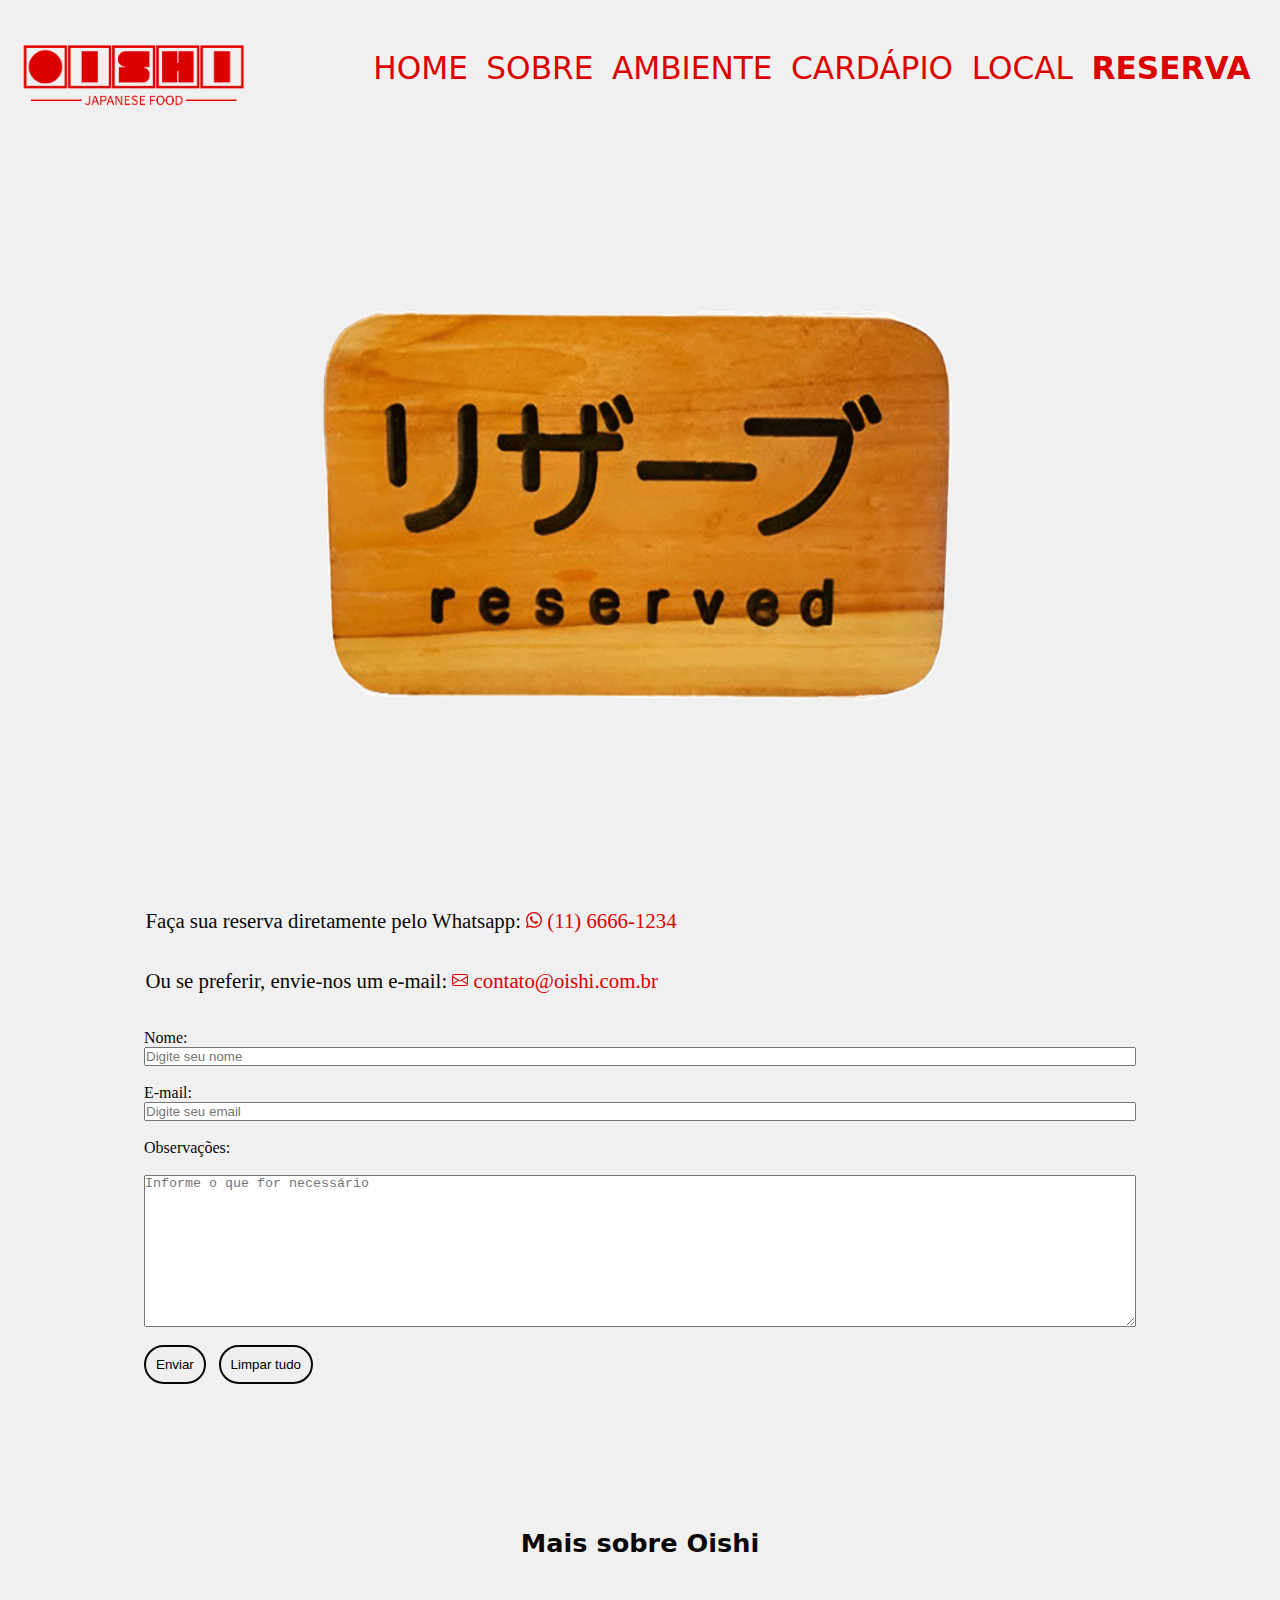
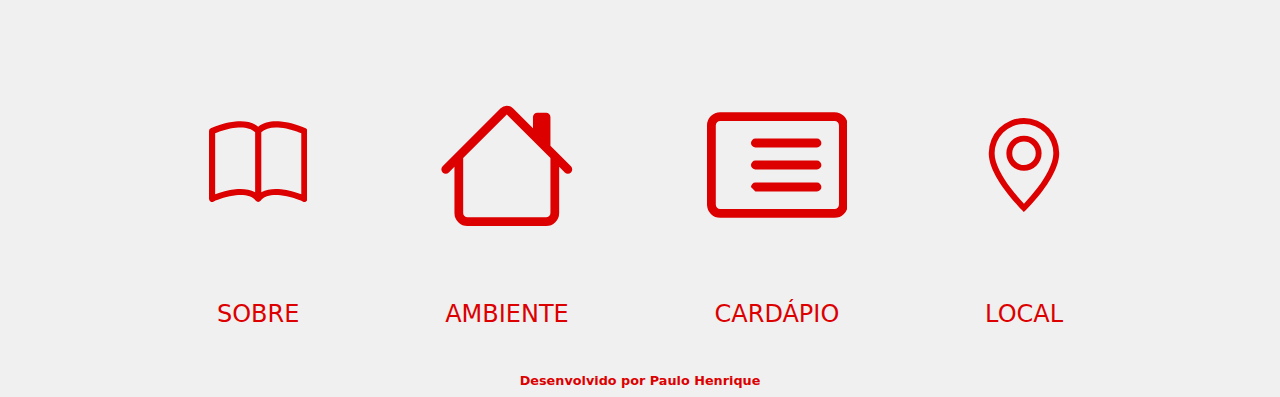
<file: reserva.html>
<!DOCTYPE html>

    <html lang="pt-br">

        <head>
            <meta charset="UTF-8">
            <meta http-equiv="X-UA-Compatible" content="IE=edge">
            <meta name="viewport" content="width=device-width, initial-scale=1.0">
            <link rel="stylesheet" type="text/css" href="CSS/style.css">
            <link rel="shortcut icon" href="Imagens/logo_oishi_Mi6_icon.ico" type="image/x-icon">
            <title>Oishi - Comida Japonesa</title>
        </head>

            <body>
                
                <header>

                    <img src="Imagens/logo_oishi.png" alt="Logo OISHI" title="OISHI">

                    <!-- Menu -->
                    <nav>
                        <svg id="bt-menu" xmlns="http://www.w3.org/2000/svg" width="16" height="16" fill="#dc0000" class="bi bi-list" viewBox="0 0 16 16">
                            <path fill-rule="evenodd" d="M2.5 12a.5.5 0 0 1 .5-.5h10a.5.5 0 0 1 0 1H3a.5.5 0 0 1-.5-.5zm0-4a.5.5 0 0 1 .5-.5h10a.5.5 0 0 1 0 1H3a.5.5 0 0 1-.5-.5zm0-4a.5.5 0 0 1 .5-.5h10a.5.5 0 0 1 0 1H3a.5.5 0 0 1-.5-.5z"/>
                        </svg>
                        
                        <svg id="bt-fechar" xmlns="http://www.w3.org/2000/svg" width="16" height="16" fill="#dc0000" class="bi bi-x" viewBox="0 0 16 16">
                            <path d="M4.646 4.646a.5.5 0 0 1 .708 0L8 7.293l2.646-2.647a.5.5 0 0 1 .708.708L8.707 8l2.647 2.646a.5.5 0 0 1-.708.708L8 8.707l-2.646 2.647a.5.5 0 0 1-.708-.708L7.293 8 4.646 5.354a.5.5 0 0 1 0-.708z"/>
                        </svg>
                        
                        <ul class="menu-principal">
                            <li><a href="index.html">HOME</a></li>
                            <li><a href="sobre.html">SOBRE</a></li>
                            <li><a href="ambiente.html">AMBIENTE</a></li>
                            <li><a href="cardapio.html">CARDÁPIO</a></li>
                            <li><a href="local.html">LOCAL</a></li>
                            <li><a href="reserva.html"><b>RESERVA</b></a></li>
                        </ul>
                    </nav>
                </header>

                <div id="container">
                    <main>

                        <!-- Início -->
                        <section id="home-oishi">
                            <img src="Imagens/reserva.png" alt="">
                            
                        <!-- Reserva -->
                            <p>Faça sua reserva diretamente pelo Whatsapp: 
                                <svg xmlns="http://www.w3.org/2000/svg" width="16" height="16" fill="#dc0000" class="bi bi-whatsapp" viewBox="0 0 16 16">
                                    <path d="M13.601 2.326A7.854 7.854 0 0 0 7.994 0C3.627 0 .068 3.558.064 7.926c0 1.399.366 2.76 1.057 3.965L0 16l4.204-1.102a7.933 7.933 0 0 0 3.79.965h.004c4.368 0 7.926-3.558 7.93-7.93A7.898 7.898 0 0 0 13.6 2.326zM7.994 14.521a6.573 6.573 0 0 1-3.356-.92l-.24-.144-2.494.654.666-2.433-.156-.251a6.56 6.56 0 0 1-1.007-3.505c0-3.626 2.957-6.584 6.591-6.584a6.56 6.56 0 0 1 4.66 1.931 6.557 6.557 0 0 1 1.928 4.66c-.004 3.639-2.961 6.592-6.592 6.592zm3.615-4.934c-.197-.099-1.17-.578-1.353-.646-.182-.065-.315-.099-.445.099-.133.197-.513.646-.627.775-.114.133-.232.148-.43.05-.197-.1-.836-.308-1.592-.985-.59-.525-.985-1.175-1.103-1.372-.114-.198-.011-.304.088-.403.087-.088.197-.232.296-.346.1-.114.133-.198.198-.33.065-.134.034-.248-.015-.347-.05-.099-.445-1.076-.612-1.47-.16-.389-.323-.335-.445-.34-.114-.007-.247-.007-.38-.007a.729.729 0 0 0-.529.247c-.182.198-.691.677-.691 1.654 0 .977.71 1.916.81 2.049.098.133 1.394 2.132 3.383 2.992.47.205.84.326 1.129.418.475.152.904.129 1.246.08.38-.058 1.171-.48 1.338-.943.164-.464.164-.86.114-.943-.049-.084-.182-.133-.38-.232z"/>
                                </svg> 
                            <a class="link-reserva" href="https://wa.me/1166661234" target="_blank">(11) 6666-1234</a></p>

                            <p>Ou se preferir, envie-nos um e-mail: 
                                <svg xmlns="http://www.w3.org/2000/svg" width="16" height="16" fill="#dc0000" class="bi bi-envelope" viewBox="0 0 16 16">
                                    <path d="M0 4a2 2 0 0 1 2-2h12a2 2 0 0 1 2 2v8a2 2 0 0 1-2 2H2a2 2 0 0 1-2-2V4Zm2-1a1 1 0 0 0-1 1v.217l7 4.2 7-4.2V4a1 1 0 0 0-1-1H2Zm13 2.383-4.708 2.825L15 11.105V5.383Zm-.034 6.876-5.64-3.471L8 9.583l-1.326-.795-5.64 3.47A1 1 0 0 0 2 13h12a1 1 0 0 0 .966-.741ZM1 11.105l4.708-2.897L1 5.383v5.722Z"/>
                                </svg>
                            <a class="link-reserva" href="mailto:contato@oishi.com.br" target="_blank">contato@oishi.com.br</a></p>

                            <!-- Formulário -->
                            <form action="" method="get" name="formulario">
                                <label for="nome">Nome:</label>
                                <input type="text" name="nome" id="nome" placeholder="Digite seu nome" />
                                <br />

                                <label for="email">E-mail:</label>
                                <input type="email" name="email" id="email" required placeholder="Digite seu email" />
                                <br />

                                <label for="observacoes">Observações:</label>
                                <br />
                                <textarea name="observacoes" id="observacoes" cols="30" rows="10" placeholder="Informe o que for necessário"></textarea>
                                <br />

                                    <div class="botoes-form">
                                        <input type="submit" value="Enviar" />
                                        <input type="reset" value="Limpar tudo" />
                                    </div>
                            </form>
                            
                            <h2 class="conhecer">Mais sobre Oishi</h2>
                        </section>

                        <!-- Painel de Navegação -->
                        <article class="painel-de-informacoes">
                    
                            <a href="sobre.html">
                                <div>
                                    <svg xmlns="http://www.w3.org/2000/svg" width="16" height="16" fill="#dc0000" class="bi bi-book" viewBox="0 0 16 16">
                                        <path d="M1 2.828c.885-.37 2.154-.769 3.388-.893 1.33-.134 2.458.063 3.112.752v9.746c-.935-.53-2.12-.603-3.213-.493-1.18.12-2.37.461-3.287.811V2.828zm7.5-.141c.654-.689 1.782-.886 3.112-.752 1.234.124 2.503.523 3.388.893v9.923c-.918-.35-2.107-.692-3.287-.81-1.094-.111-2.278-.039-3.213.492V2.687zM8 1.783C7.015.936 5.587.81 4.287.94c-1.514.153-3.042.672-3.994 1.105A.5.5 0 0 0 0 2.5v11a.5.5 0 0 0 .707.455c.882-.4 2.303-.881 3.68-1.02 1.409-.142 2.59.087 3.223.877a.5.5 0 0 0 .78 0c.633-.79 1.814-1.019 3.222-.877 1.378.139 2.8.62 3.681 1.02A.5.5 0 0 0 16 13.5v-11a.5.5 0 0 0-.293-.455c-.952-.433-2.48-.952-3.994-1.105C10.413.809 8.985.936 8 1.783z"/>
                                    </svg>
                                    <p>SOBRE</p>
                                </div>
                            </a>

                            <a href="ambiente.html">
                                <div>
                                    <svg xmlns="http://www.w3.org/2000/svg" width="16" height="16" fill="#dc0000" class="bi bi-house" viewBox="0 0 16 16">
                                        <path d="M8.707 1.5a1 1 0 0 0-1.414 0L.646 8.146a.5.5 0 0 0 .708.708L2 8.207V13.5A1.5 1.5 0 0 0 3.5 15h9a1.5 1.5 0 0 0 1.5-1.5V8.207l.646.647a.5.5 0 0 0 .708-.708L13 5.793V2.5a.5.5 0 0    0-.5-.5h-1a.5.5 0 0 0-.5.5v1.293L8.707 1.5ZM13 7.207V13.5a.5.5 0 0 1-.5.5h-9a.5.5 0 0 1-.5-.5V7.207l5-5 5 5Z"/>
                                    </svg>
                                    <p>AMBIENTE</p>
                                </div>
                            </a>

                            <a href="cardapio.html">
                                <div>
                                    <svg xmlns="http://www.w3.org/2000/svg" width="16" height="16" fill="#dc0000" class="bi bi-card-list" viewBox="0 0 16 16">
                                        <path d="M14.5 3a.5.5 0 0 1 .5.5v9a.5.5 0 0 1-.5.5h-13a.5.5 0 0 1-.5-.5v-9a.5.5 0 0 1 .5-.5h13zm-13-1A1.5 1.5 0 0 0 0 3.5v9A1.5 1.5 0 0 0 1.5 14h13a1.5 1.5 0 0 0 1.5-1.5v-9A1.5 1.5 0 0    0 14.5 2h-13z"/>
                                        <path d="M5 8a.5.5 0 0 1 .5-.5h7a.5.5 0 0 1 0 1h-7A.5.5 0 0 1 5 8zm0-2.5a.5.5 0 0 1 .5-.5h7a.5.5 0 0 1 0 1h-7a.5.5 0 0 1-.5-.5zm0 5a.5.5 0 0 1 .5-.5h7a.5.5 0 0 1 0 1h-7a.5.5 0 0 1-.5-.    5zm-1-5a.5.5 0 1 1-1 0 .5.5 0 0 1 1 0zM4 8a.5.5 0 1 1-1 0 .5.5 0 0 1 1 0zm0 2.5a.5.5 0 1 1-1 0 .5.5 0 0 1 1 0z"/>
                                        </svg>
                                    <p>CARDÁPIO</p>
                                </div>
                            </a>

                            <a href="local.html">
                                <div>
                                    <svg xmlns="http://www.w3.org/2000/svg" width="16" height="16" fill="#dc0000" class="bi bi-geo-alt" viewBox="0 0 16 16">
                                        <path d="M12.166 8.94c-.524 1.062-1.234 2.12-1.96 3.07A31.493 31.493 0 0 1 8 14.58a31.481 31.481 0 0 1-2.206-2.57c-.726-.95-1.436-2.008-1.96-3.07C3.304 7.867 3 6.862 3 6a5 5 0 0 1 10  0c0 .862-.305 1.867-.834 2.94zM8 16s6-5.686 6-10A6 6 0 0 0 2 6c0 4.314 6 10 6 10z"/>
                                        <path d="M8 8a2 2 0 1 1 0-4 2 2 0 0 1 0 4zm0 1a3 3 0 1 0 0-6 3 3 0 0 0 0 6z"/>
                                    </svg>
                                    <p>LOCAL</p>
                                </div>
                            </a>
                    
                        </article>

                    </main>

                    <footer>
                        <!-- Rodapé -->
                        <h2>Desenvolvido por <a href="https://github.com/DevoluaP" target="_blank">Paulo Henrique</a></h2>
                    </footer>
                </div>

                <script src="JS/jquery-3.6.4.min.js"></script>
                <script src="JS/script.js"></script>
            </body>

    </html>
</file>
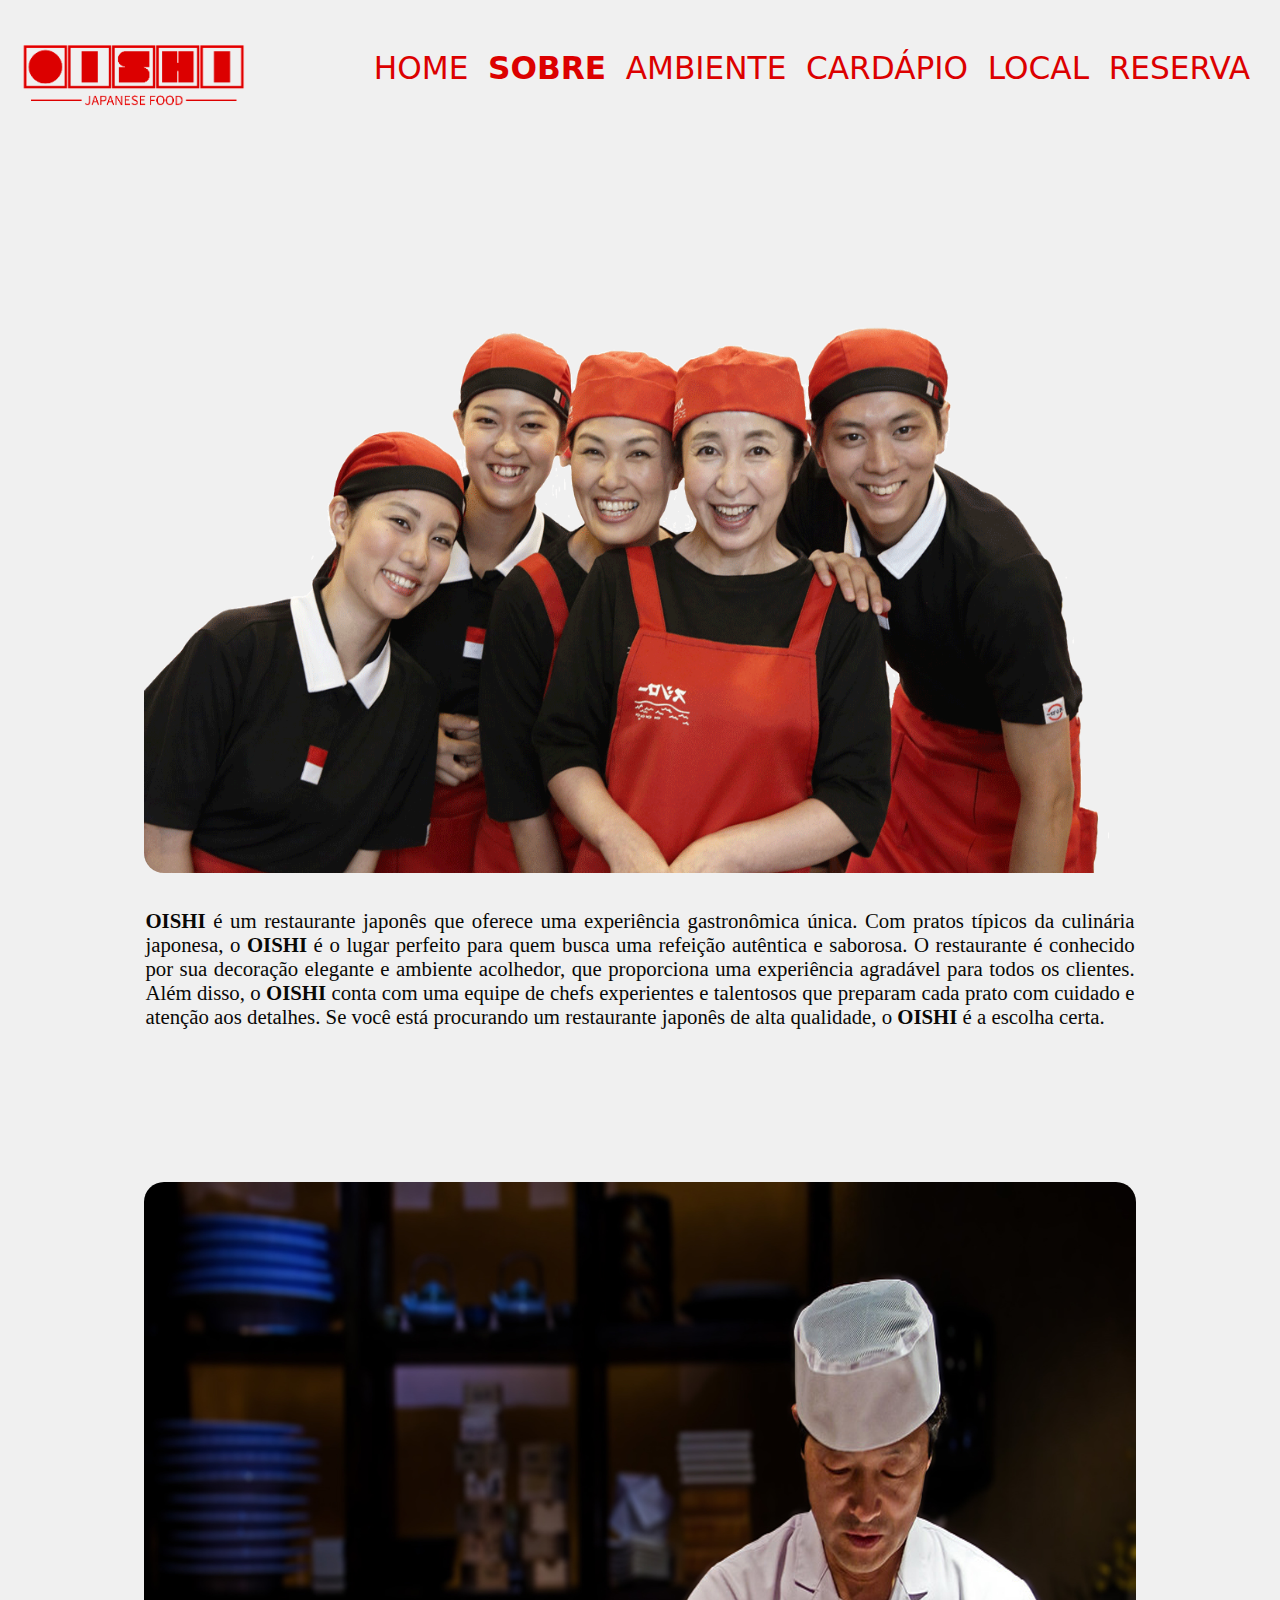
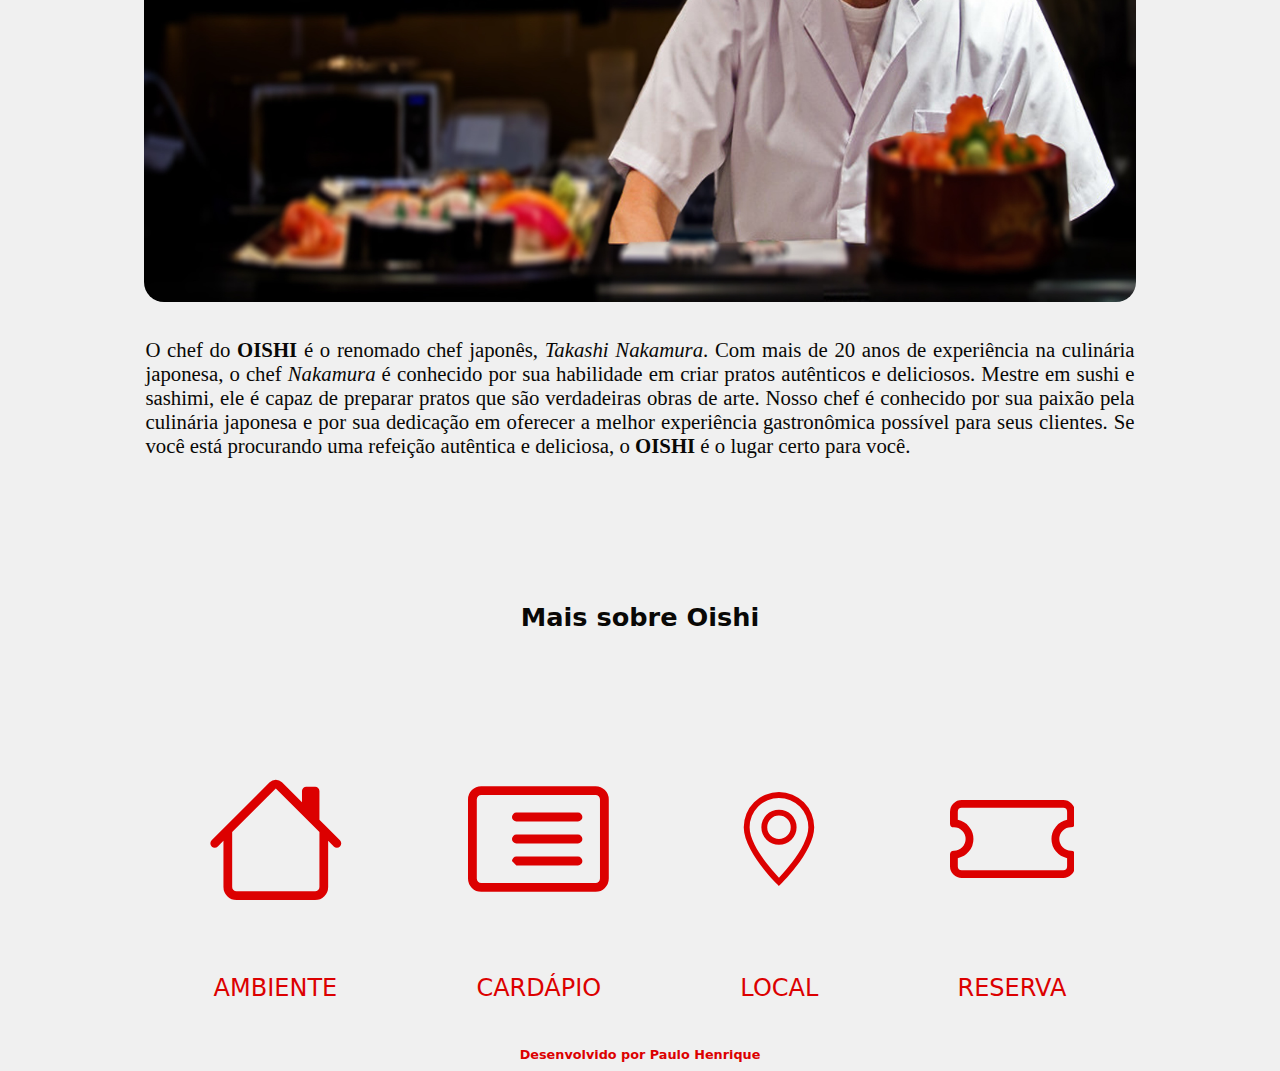
<file: sobre.html>
<!DOCTYPE html>

    <html lang="pt-br">

        <head>
            <meta charset="UTF-8">
            <meta http-equiv="X-UA-Compatible" content="IE=edge">
            <meta name="viewport" content="width=device-width, initial-scale=1.0">
            <link rel="stylesheet" type="text/css" href="CSS/style.css">
            <link rel="shortcut icon" href="Imagens/logo_oishi_Mi6_icon.ico" type="image/x-icon">
            <title>Oishi - Comida Japonesa</title>
        </head>

            <body>
                
                <header>

                    <img src="Imagens/logo_oishi.png" alt="Logo OISHI" title="OISHI">

                    <!-- Menu -->
                    <nav>
                        <svg id="bt-menu" xmlns="http://www.w3.org/2000/svg" width="16" height="16" fill="#dc0000" class="bi bi-list" viewBox="0 0 16 16">
                            <path fill-rule="evenodd" d="M2.5 12a.5.5 0 0 1 .5-.5h10a.5.5 0 0 1 0 1H3a.5.5 0 0 1-.5-.5zm0-4a.5.5 0 0 1 .5-.5h10a.5.5 0 0 1 0 1H3a.5.5 0 0 1-.5-.5zm0-4a.5.5 0 0 1 .5-.5h10a.5.5 0 0 1 0 1H3a.5.5 0 0 1-.5-.5z"/>
                        </svg>
                        
                        <svg id="bt-fechar" xmlns="http://www.w3.org/2000/svg" width="16" height="16" fill="#dc0000" class="bi bi-x" viewBox="0 0 16 16">
                            <path d="M4.646 4.646a.5.5 0 0 1 .708 0L8 7.293l2.646-2.647a.5.5 0 0 1 .708.708L8.707 8l2.647 2.646a.5.5 0 0 1-.708.708L8 8.707l-2.646 2.647a.5.5 0 0 1-.708-.708L7.293 8 4.646 5.354a.5.5 0 0 1 0-.708z"/>
                        </svg>
                        
                        <ul class="menu-principal">
                            <li><a href="index.html">HOME</a></li>
                            <li><a href="sobre.html"><b>SOBRE</b></a></li>
                            <li><a href="ambiente.html">AMBIENTE</a></li>
                            <li><a href="cardapio.html">CARDÁPIO</a></li>
                            <li><a href="local.html">LOCAL</a></li>
                            <li><a href="reserva.html">RESERVA</a></li>
                        </ul>
                    </nav>
                </header>

                <div id="container">
                    <main>

                        <!-- Início -->
                        <section id="home-oishi">
                            <img src="Imagens/sobre_atendimento_semfundo.png" alt="">
                            
                            <p><b>OISHI</b> é um restaurante japonês que oferece uma experiência gastronômica única. Com pratos típicos da culinária japonesa, o <b>OISHI</b> é o lugar perfeito para quem busca uma refeição autêntica e saborosa. O restaurante é conhecido por sua decoração elegante e ambiente acolhedor, que proporciona uma experiência agradável para todos os clientes. Além disso, o <b>OISHI</b> conta com uma equipe de chefs experientes e talentosos que preparam cada prato com cuidado e atenção aos detalhes. Se você está procurando um restaurante japonês de alta qualidade, o <b>OISHI</b> é a escolha certa.</p>

                            <img src="Imagens/sobre-chefe_comblur.jpg" alt="">

                            <p>O chef do <b>OISHI</b> é o renomado chef japonês, <i>Takashi Nakamura</i>. Com mais de 20 anos de experiência na culinária japonesa, o chef <i>Nakamura</i> é conhecido por sua habilidade em criar pratos autênticos e deliciosos. Mestre em sushi e sashimi, ele é capaz de preparar pratos que são verdadeiras obras de arte. Nosso chef é conhecido por sua paixão pela culinária japonesa e por sua dedicação em oferecer a melhor experiência gastronômica possível para seus clientes. Se você está procurando uma refeição autêntica e deliciosa, o <b>OISHI</b> é o lugar certo para você.
                            </p>
                            
                            <h2 class="conhecer">Mais sobre Oishi</h2>
                        </section>
                    
                        <!-- Painel de Navegação -->
                        <article class="painel-de-informacoes">

                            <a href="ambiente.html">
                                <div>
                                    <svg xmlns="http://www.w3.org/2000/svg" width="16" height="16" fill="#dc0000" class="bi bi-house" viewBox="0 0 16 16">
                                        <path d="M8.707 1.5a1 1 0 0 0-1.414 0L.646 8.146a.5.5 0 0 0 .708.708L2 8.207V13.5A1.5 1.5 0 0 0 3.5 15h9a1.5 1.5 0 0 0 1.5-1.5V8.207l.646.647a.5.5 0 0 0 .708-.708L13 5.793V2.5a.5.5 0 0    0-.5-.5h-1a.5.5 0 0 0-.5.5v1.293L8.707 1.5ZM13 7.207V13.5a.5.5 0 0 1-.5.5h-9a.5.5 0 0 1-.5-.5V7.207l5-5 5 5Z"/>
                                    </svg>
                                    <p>AMBIENTE</p>
                                </div>
                            </a>

                            <a href="cardapio.html">
                                <div>
                                    <svg xmlns="http://www.w3.org/2000/svg" width="16" height="16" fill="#dc0000" class="bi bi-card-list" viewBox="0 0 16 16">
                                        <path d="M14.5 3a.5.5 0 0 1 .5.5v9a.5.5 0 0 1-.5.5h-13a.5.5 0 0 1-.5-.5v-9a.5.5 0 0 1 .5-.5h13zm-13-1A1.5 1.5 0 0 0 0 3.5v9A1.5 1.5 0 0 0 1.5 14h13a1.5 1.5 0 0 0 1.5-1.5v-9A1.5 1.5 0 0    0 14.5 2h-13z"/>
                                        <path d="M5 8a.5.5 0 0 1 .5-.5h7a.5.5 0 0 1 0 1h-7A.5.5 0 0 1 5 8zm0-2.5a.5.5 0 0 1 .5-.5h7a.5.5 0 0 1 0 1h-7a.5.5 0 0 1-.5-.5zm0 5a.5.5 0 0 1 .5-.5h7a.5.5 0 0 1 0 1h-7a.5.5 0 0 1-.5-.    5zm-1-5a.5.5 0 1 1-1 0 .5.5 0 0 1 1 0zM4 8a.5.5 0 1 1-1 0 .5.5 0 0 1 1 0zm0 2.5a.5.5 0 1 1-1 0 .5.5 0 0 1 1 0z"/>
                                    </svg>
                                    <p>CARDÁPIO</p>
                                </div>
                            </a>

                            <a href="local.html">
                                <div>
                                    <svg xmlns="http://www.w3.org/2000/svg" width="16" height="16" fill="#dc0000" class="bi bi-geo-alt" viewBox="0 0 16 16">
                                        <path d="M12.166 8.94c-.524 1.062-1.234 2.12-1.96 3.07A31.493 31.493 0 0 1 8 14.58a31.481 31.481 0 0 1-2.206-2.57c-.726-.95-1.436-2.008-1.96-3.07C3.304 7.867 3 6.862 3 6a5 5 0 0 1 10  0c0 .862-.305 1.867-.834 2.94zM8 16s6-5.686 6-10A6 6 0 0 0 2 6c0 4.314 6 10 6 10z"/>
                                        <path d="M8 8a2 2 0 1 1 0-4 2 2 0 0 1 0 4zm0 1a3 3 0 1 0 0-6 3 3 0 0 0 0 6z"/>
                                    </svg>
                                    <p>LOCAL</p>
                                </div>
                            </a>

                            <a href="reserva.html">
                                <div>
                                    <svg xmlns="http://www.w3.org/2000/svg" width="16" height="16" fill="#dc0000" class="bi bi-ticket" viewBox="0 0 16 16">
                                        <path d="M0 4.5A1.5 1.5 0 0 1 1.5 3h13A1.5 1.5 0 0 1 16 4.5V6a.5.5 0 0 1-.5.5 1.5 1.5 0 0 0 0 3 .5.5 0 0 1 .5.5v1.5a1.5 1.5 0 0 1-1.5 1.5h-13A1.5 1.5 0 0 1 0 11.5V10a.5.5 0 0 1 .5-.5 1.5 1.5 0 1 0 0-3A.5.5 0 0 1 0 6V4.5ZM1.5 4a.5.5 0 0 0-.5.5v1.05a2.5 2.5 0 0 1 0 4.9v1.05a.5.5 0 0 0 .5.5h13a.5.5 0 0 0 .5-.5v-1.05a2.5 2.5 0 0 1 0-4.9V4.5a.5.5 0 0 0-.5-.5h-13Z"/>
                                    </svg>
                                    <p>RESERVA</p>
                                </div>
                            </a>
                        
                        </article>
                        
                    </main>

                    <footer>
                        <!-- Rodapé -->
                        <h2>Desenvolvido por <a href="https://github.com/DevoluaP" target="_blank">Paulo Henrique</a></h2>
                    </footer>
                </div>

                <script src="JS/jquery-3.6.4.min.js"></script>
                <script src="JS/script.js"></script>
            </body>

    </html>
</file>
<file: CSS/style.css>
* {
    margin: 0;
    padding: 0;
    box-sizing: border-box;
}

/* PALHETA DE CORES: */
/* #DC0000 */
/* #090806 */
/* #F0F0F0 */

body {
    background-color: #f0f0f0;
    animation: aparecer 2s;
}

header {
    position: fixed;
    width: 100vw;
    height: 15vh;
    background-color: #f0f0f0;
    display: flex;
    justify-content: space-between;
    align-items: center;
    padding: 20px;
    z-index: 10;
}

header img {
    position: static;
    max-width: 60vw;
    max-height: 69px;
    margin-top: 2vh;
}

a {
    text-decoration: none;
}

#container {
    padding: 0 20px 0 20px;
}

#bt-menu, #bt-fechar {
    width: 10vw;
    height: 10vh;
}

#bt-fechar, .pratos-cardapio {
    display: none;
}

.menu-principal {
    position: fixed;
    right: 0;
    top: 15vh;
    width: 50vw;
    height: 85vh;
    background-color: #dc0000;
    display: none;
    flex-direction: column;
    justify-content: space-around;
    align-items: center;
    text-align: center;
}

.menu-principal li {
    list-style: none;
}

.menu-principal li a {
    color: #f0f0f0;
    font-size: 1.3em;
    font-family: system-ui, -apple-system, BlinkMacSystemFont, 'Segoe UI', Roboto, Oxygen, Ubuntu, Cantarell, 'Open Sans', 'Helvetica Neue', sans-serif;
    margin-top: 12px;
}

#home-oishi {
    display: flex;
    justify-content: center;
    align-items: center;
    text-align: justify;
    flex-direction: column;
}

#home-oishi img {
    width: 100%;
    min-height: 30vh;
    border-radius: 20px;
    margin-top: 17vh;
}

.imagem-home {
    max-width: 97%;
    max-height: 20vh;
}

#home-oishi p {
    width: auto;
    height: auto;
    padding: 0 20px 0 20px;
    color: #090806;
    font-size: 1.0em;
    font-family: "Roboto Slab", serif;
    margin-top: 5vh;
}

/* fotos do cardápio */
.galery-container {
    width: 100%;
    padding: 4vh 0;
}

.galery-filho {
    width: 100%;
    max-width: 100%;
}

.galery-neto {
    display: flex;
    flex-wrap: wrap;
    justify-content: center;
    align-items: center;
    text-align: left;
    flex-direction: column;
}

.galery-neto a {
    padding: 10px;
}

.galery-image {
    flex: 50%;
    overflow: hidden;
    cursor: pointer;
    display: flex;
    justify-content: center;
    align-items: center;
}

.galery-image span {
    display: none;
}

.galery-image img {
    width: 100%;
    height: 100%;
    transition: 0.4s;
    border-radius: 20px;
}

.pratos-cardapio-mbl {
    margin-left: 0;
    margin-right: auto;
    margin-bottom: -14vh;
}

.area-slide {
    width: 80%;
}

.link-reserva {
    color: #DC0000;
}

.link-reserva:hover {
    color: #090806;
}

iframe {
    display: inline;
    width: 90%;
    height: 30vh;
    border-radius: 20px;
    margin-top: 5vh;
}

form {
    display: flex;
    justify-content: center;
    align-items: left;
    flex-direction: column;
    width: 80%;
    margin-top: 4vh;
    font-family: "Roboto Slab", serif;
}

.botoes-form {
    display: flex;
    justify-content: space-around;
    align-items: left;
    flex-direction: column;
}

.conhecer {
    margin-top: 10vh;
    font-size: 1.6em;
    font-family: system-ui, -apple-system, BlinkMacSystemFont, 'Segoe UI', Roboto, Oxygen, Ubuntu, Cantarell, 'Open Sans', 'Helvetica Neue', sans-serif;
}

.painel-de-informacoes {
    display: flex;
    justify-content: center;
    align-items: center;
    flex-direction: column;
    text-align: center;
    margin-top: 4vh;
}

.painel-de-informacoes div svg{
    margin-top: 4vh;
    min-width: 50vw;
    min-height: 30vh;
}

.painel-de-informacoes p {
    color: #dc0000;
    cursor: pointer;
    font-size: 1.5em;
    font-family: system-ui, -apple-system, BlinkMacSystemFont, 'Segoe UI', Roboto, Oxygen, Ubuntu, Cantarell, 'Open Sans', 'Helvetica Neue', sans-serif;
}

footer h2 {
    text-align: center;
    color: #dc0000;
    font-size: 0.8em;
    font-family: system-ui, -apple-system, BlinkMacSystemFont, 'Segoe UI', Roboto, Oxygen, Ubuntu, Cantarell, 'Open Sans', 'Helvetica Neue', sans-serif;
    margin-top: 5vh;
    margin-bottom: 1vh;
}

footer h2 a {
    color: #dc0000;
}

footer h2 a:hover {
    color: #090806;
}

/* responsividade para desktop */
@media (min-width: 768px) {
    #bt-menu, #bt-fechar, .pratos-cardapio-mbl {
        display: none;
    }

    .menu-principal {
        position: relative;
        left: auto;
        top: auto;
        width: 70vw;
        height: 15vh;
        background-color: #f0f0f0;
        display: flex;
        flex-direction: row;
        justify-content: space-around;
        align-items: center;
    }

    .menu-principal li {
        list-style: none;
        font-size: 1.5em;
    }

    .menu-principal li a {
        color: #dc0000;
    }

    .menu-principal li a:hover {
        cursor: pointer;
        box-shadow: 0 2px #090806;
    }

    .menu-principal li a:active, .menu-principal li a:hover, #home-oishi {
        color: #090806;
    }

    #home-oishi img {
        width: 80%;
        height: 80vh;
        min-height: 30vh;
        border-radius: 20px;
    }

    .imagem-home {
        max-height: 40vh;
    }
    
    #home-oishi p {
        width: 83%;
        height: auto;
        padding: 0 20px 0 20px;
        font-size: 1.3em;
        font-family: "Roboto Slab", serif;
        margin-top: 4vh;
    }
    
    .galery-container {
        width: 85%;
    }

    .galery-container, .galery-neto a {
        margin-top: -3vh;
        margin-bottom: -4vh;
        padding: 0;
    }

    .galery-neto {
        flex-direction: row;
    }

    .galery-image {
        flex: 25%;
    }

    .galery-image:hover img {
        transform: scale(1.5);
    }

    .galery-image span {
        display: inline;
        font-size: 3.0em;
        font-family: system-ui, -apple-system, BlinkMacSystemFont, 'Segoe UI', Roboto, Oxygen, Ubuntu, Cantarell, 'Open Sans', 'Helvetica Neue', sans-serif;
        margin-top: -8vh;
        color: #DC0000;
        font-weight: bold;
        z-index: 9;
    }

    .galery-image img {
        max-width: 100%;
        max-height: 10vh;
    }

    .pratos-cardapio {
        display: inline;
        width: 83%;
        margin-top: 9vh;
    }

    .area-slide {
        width: 80%;
    }
    
    .link-reserva:hover {
        box-shadow: 0 2px #090806;
    }

    iframe {
        display: inline;
        width: 80%;
    }

    form {
        display: flex;
        justify-content: left;
        align-items: left;
        flex-direction: column;
        width: 80%;
        margin-top: 4vh;
    }

    .botoes-form {
        display: flex;
        justify-content: left;
        flex-direction: row;
    }

    .botoes-form input {
        margin-right: 1vw;
        border-radius: 20px;
        padding: 10px;
        border: 2px solid #090806;
    }

    .botoes-form input:hover {
        cursor: pointer;
        border: 2px solid #DC0000;
        box-shadow: 3px 3px #DC0000;
    }

    #home-oishi h2 {
        margin-top: 16vh;
    }

    .painel-de-informacoes {
        display: flex;
        justify-content: space-around;
        align-items: center;
        flex-direction: row;
        text-align: center;
        width: 80%;
        margin-left: auto;
        margin-right: auto;
    }

    .painel-de-informacoes div {
        display: flex;
        justify-content: center;
        align-items: center;
        text-align: center;
        flex-wrap: wrap;
    }

    .painel-de-informacoes div svg{
        min-width: 100%;
        min-height: 30vh;
        transition: 0.4s;
    }    

    .painel-de-informacoes div svg:hover {
        transform: scale(1.5);
    }
}

/* barra de scroll */
*::-webkit-scrollbar {
    width: 20px;
    width: 20px;
}

*::-webkit-scrollbar-track {
  border-radius: 0px;
  background-color: #F0F0F0;
}

*::-webkit-scrollbar-track:active {
  background-color: #F0F0F0;
}

*::-webkit-scrollbar-thumb {
  border-radius: 20px;
  background-color: #DC0000;
}

/* animação de boas vindas */
@keyframes aparecer {
    0% {
        opacity: 0;
    }

    100% {
        opacity: 100;
    }
}

/* suavidade no scroll */
@media (prefers-reduced-motion: no-preference) {
    html {
        scroll-behavior: smooth;
    }
    
    :target {
        scroll-margin-top: .8em;
    }
}
</file>
